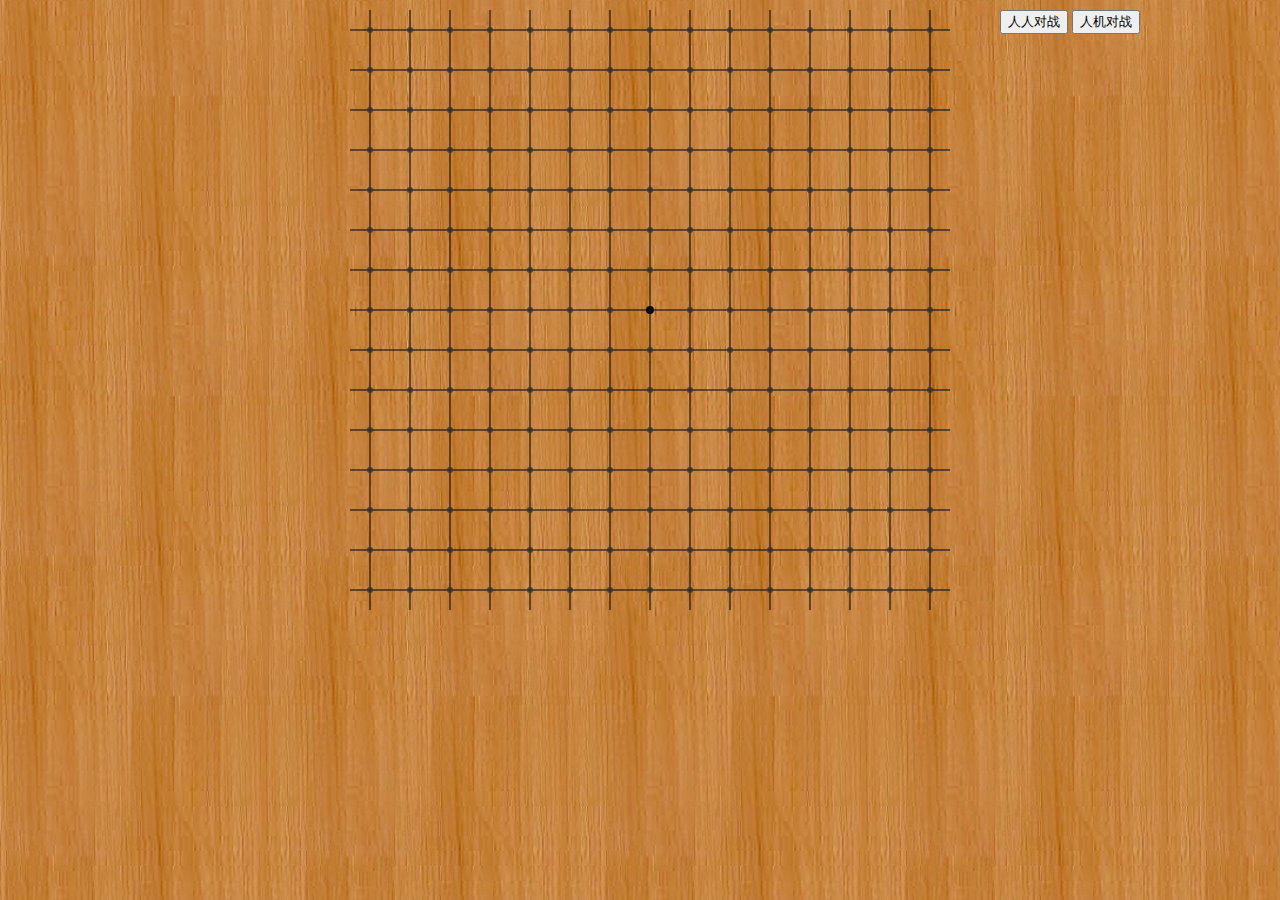
<file: Gomoku/index.html>
<!DOCTYPE html>
<!--
To change this license header, choose License Headers in Project Properties.
To change this template file, choose Tools | Templates
and open the template in the editor.
-->
<html>
    <head>
        <title>Gomoku</title>
        <meta charset="UTF-8">
        <meta name="viewport" content="width=device-width">
        <script type="text/javascript" src="jQuery/jquery-1.4.4.min.js"></script>
        <script type="text/javascript" src="GameMain.js"></script>
        <script type="text/javascript" src="AISimple.js"></script>
        <style type="text/css">
            body
            {
                margin: 10px;
                background: url(image/wood.jpg);
            }
        </style>
    </head>
    <body>
        <div style="left:1000px;position: absolute;">
            <button id="humanTohuman">人人对战</button>
            <button id="hunmanToComputer">人机对战</button>
        </div>
        <div>
            <canvas width="600" height="600" id="canvasID" style="left:350px;position: absolute;" >
            </canvas>
        </div>
      
        
        
        
    </body>
</html>
</file>
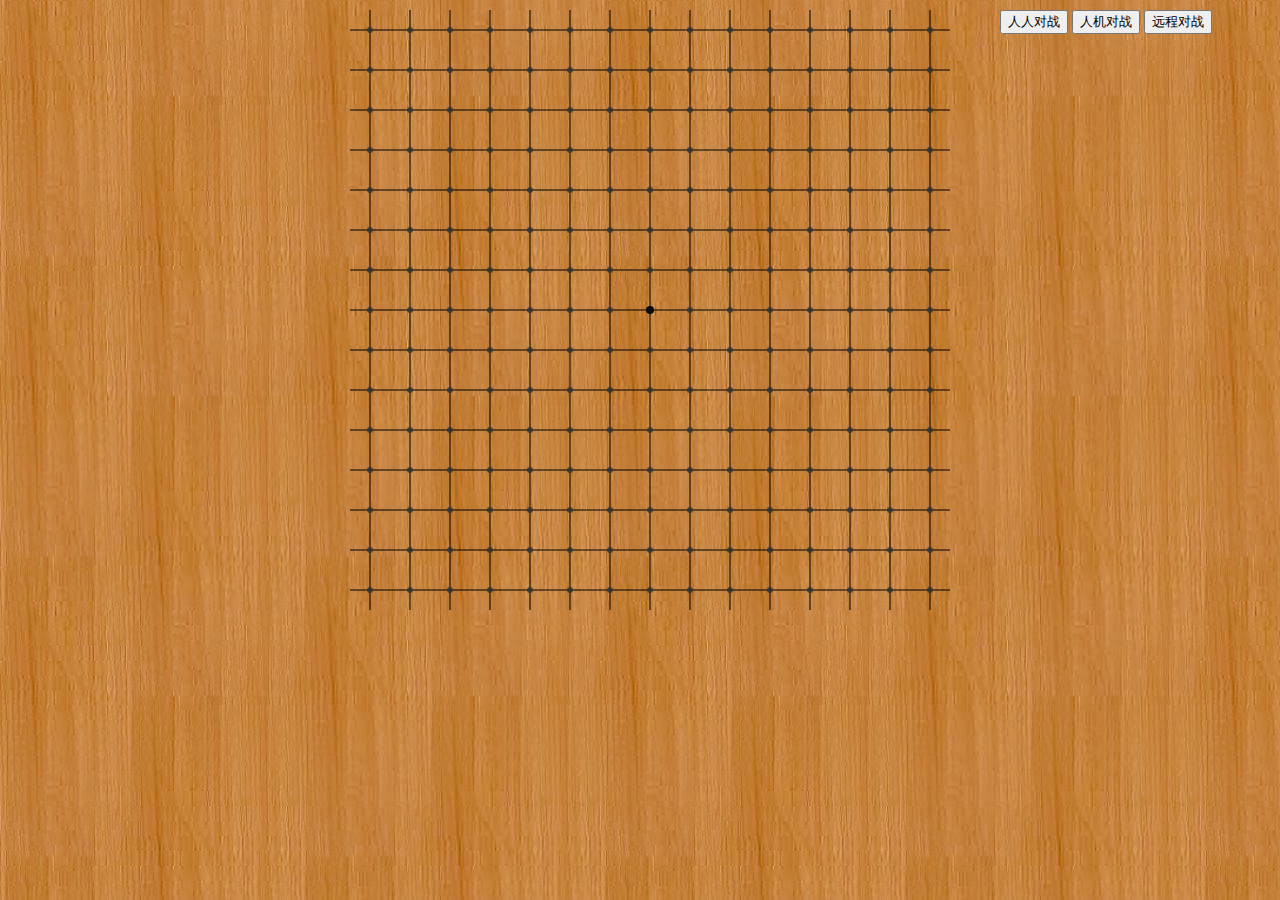
<file: Gomoku_1/index.html>
<!DOCTYPE html>
<!--
To change this license header, choose License Headers in Project Properties.
To change this template file, choose Tools | Templates
and open the template in the editor.
-->
<html>
    <head>
        <title>Gomoku</title>
        <meta charset="UTF-8">
        <meta name="viewport" content="width=device-width">
        
        <link rel="stylesheet" href="../support/jquery-ui-1.10.4.custom/css/ui-lightness/jquery-ui-1.10.4.custom.min.css">
        <script type="text/javascript" src="../support/jquery-ui-1.10.4.custom/js/jquery-1.10.2.js"></script>
        <script type="text/javascript" src="../support/jquery-ui-1.10.4.custom/js/jquery-ui-1.10.4.custom.js"></script>
        <script type="text/javascript" src="GameMain.js"></script>
        <script type="text/javascript" src="AISimple.js"></script>
        <script type="text/javascript" src="remote.js"></script>
        <script type="text/javascript" src="../MyJS/ServerURL.js"></script>
        <script type="text/javascript" src="../MyJS/FriendDialog.js"></script>
        <link rel="stylesheet" href="../support/jquery-ui-1.10.4.custom/css/ui-lightness/jquery-ui-1.10.4.custom.min.css">
        
        <style type="text/css">
            body
            {
                margin: 10px;
                background: url(image/wood.jpg);
            }
        </style>
    </head>
    <body>
        <div style="left:1000px;position: absolute;">
            <button id="humanTohuman">人人对战</button>
            <button id="hunmanToComputer">人机对战</button>
            <button id="remote">远程对战</button>
        </div>
        <div>
            <canvas width="600" height="600" id="canvasID" style="left:350px;position: absolute;" >
            </canvas>
        </div>
      
        
        
        
    </body>
</html>
</file>
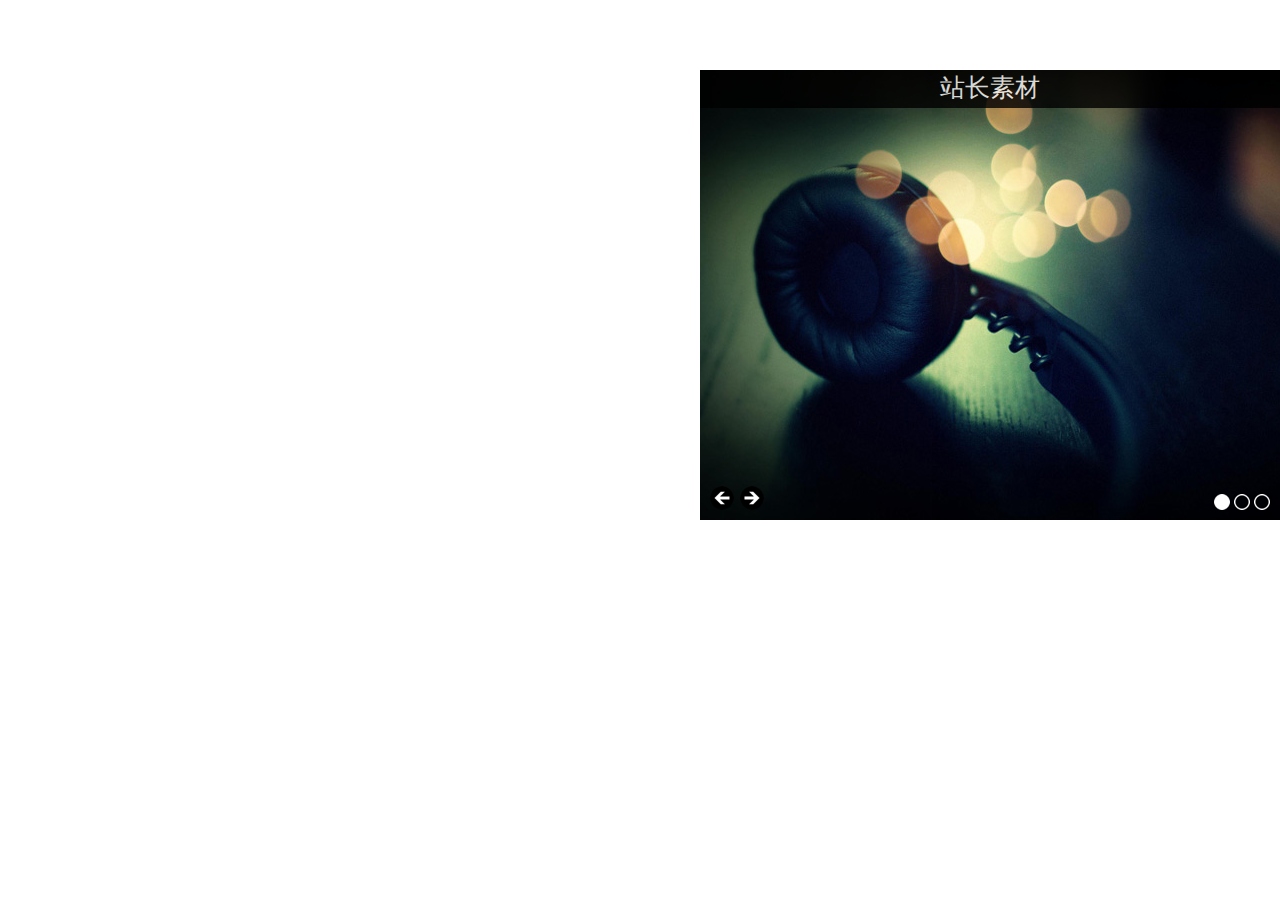
<file: jiaoben1224/index.html>
<!DOCTYPE html>
<html xmlns="http://www.w3.org/1999/xhtml" xml:lang="en" lang="en">
<head>
<meta http-equiv="Content-Type" content="text/html; charset=utf-8">
<title>jQuery多风格百叶窗幻灯片 - 站长素材</title>
<link rel="stylesheet" href="css/reset.css" type="text/css" media="screen" />
<link rel="stylesheet" href="css/slider.css" type="text/css" media="screen" />
</head>
<body>
<div id="slider">
<img src="images/1.jpg" alt="站长素材1" title="站长素材" />
<img src="images/2.jpg" alt="站长素材2" title="站长素材" />
<img src="images/3.jpg" alt="站长素材3" title="站长素材" />
</div>
<script src="js/jquery.min.js"></script>
<script src="js/slider.jquery.js"></script>
<script>
$( '#slider' ).lateralSlider( {
captionPadding: '0',
captionHeight: 0
} );
</script>

</body>
</html>
</file>
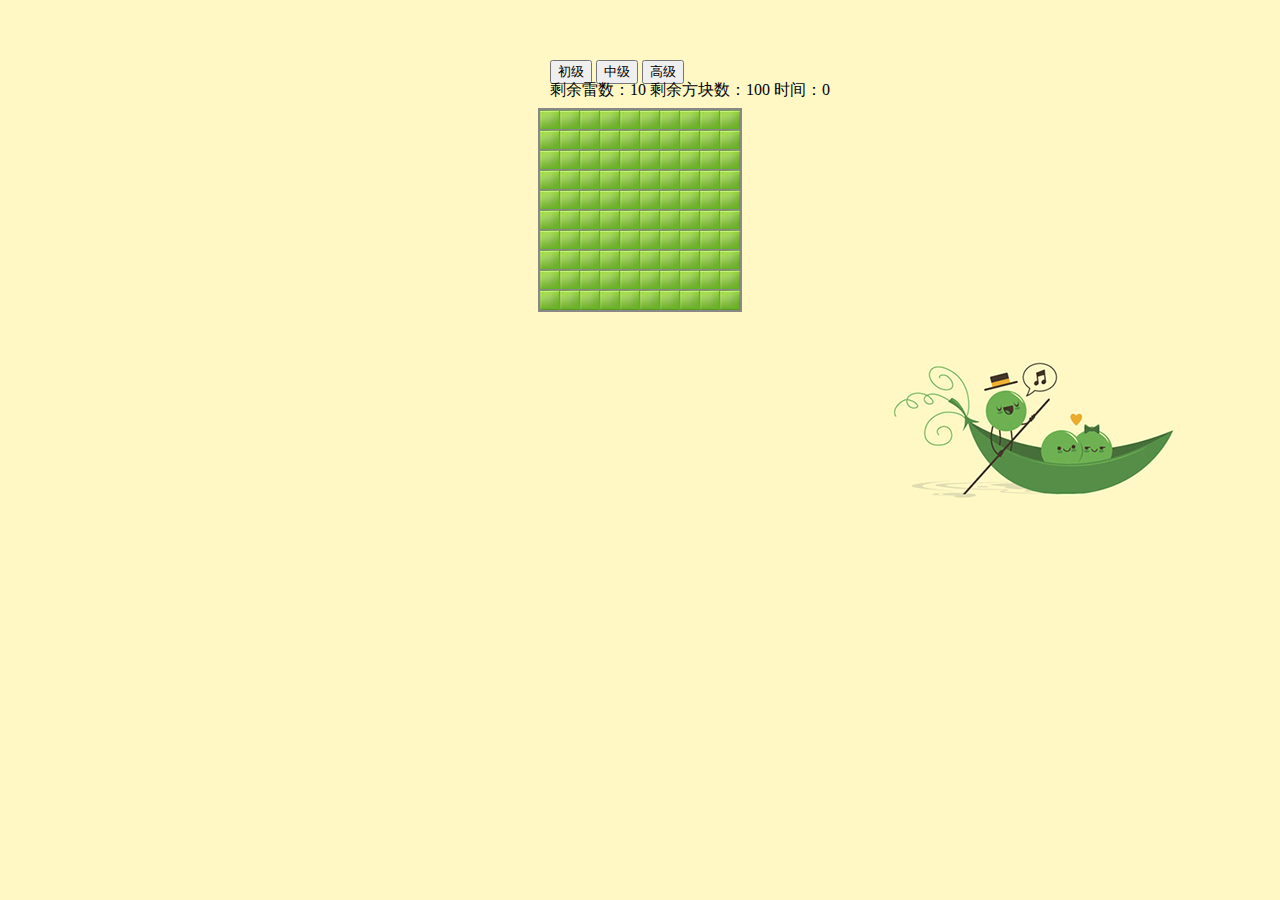
<file: MineSweeper/index.html>
<!DOCTYPE html>
<!--
To change this license header, choose License Headers in Project Properties.
To change this template file, choose Tools | Templates
and open the template in the editor.
-->
<html>
    <head>
        <title>Mine Sweeper</title>
        <meta charset="UTF-8">
        <meta name="viewport" content="width=device-width">
        <link rel="stylesheet" type="text/css" media="screen" href="MyCss.css">
        <script type="text/javascript" src="jQuery/jquery-1.4.4.min.js"></script>
        <script type="text/javascript" src="GameMain.js"></script>
        
    </head>
    <body style="background: url(5.png)">
        <div id="menu">
            <button id="simple">初级</button>
            <button id="middle">中级</button>
            <button id="hard">高级</button>
            
        </div>
        <div id="subMenu">
            剩余雷数：<span id="lastMines"></span>
            剩余方块数：<span id="lastBlocks"></span>
            时间：<span id="time"></span>
        </div>
        <div id="mapDivID">
            
        </div>
    </body>
</html>
</file>
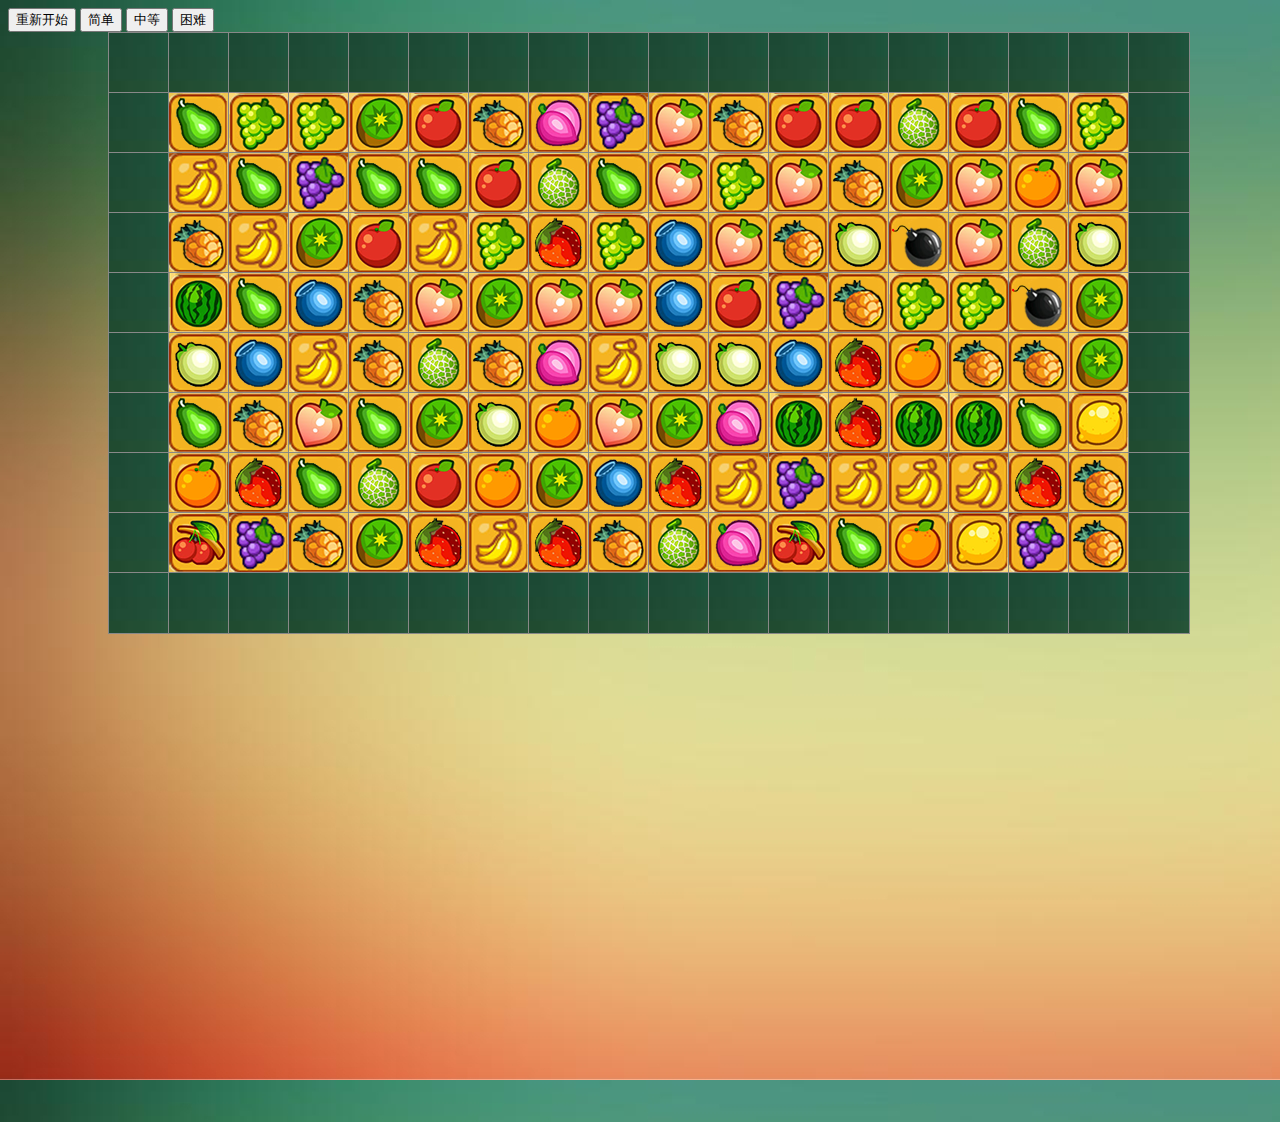
<file: PictureMatching/index.html>
<!DOCTYPE html>
<!--
To change this license header, choose License Headers in Project Properties.
To change this template file, choose Tools | Templates
and open the template in the editor.
-->
<html>
    <head>
        <title>水果连连看</title>
        <meta charset="UTF-8">
        <meta name="viewport" content="width=device-width">
        <script type="text/javascript" src="jQuery/jquery-1.4.4.min.js"></script>
        <script type="text/javascript" src="main.js"></script>
        <link rel="stylesheet" type="text/css" media="screen" href="MyCSS.css">
    </head>
    <body background="image/005.jpg">
        <div>
            <div id="menuDivID">
                <button id="start">重新开始</button>
                <button onclick="level(0);">简单</button>
                <button onclick="level(1);">中等</button>
                <button onclick="level(2);">困难</button>
            </div>
            <div id="boardDivID">
                
            </div>
        </div>
    </body>
</html>
</file>
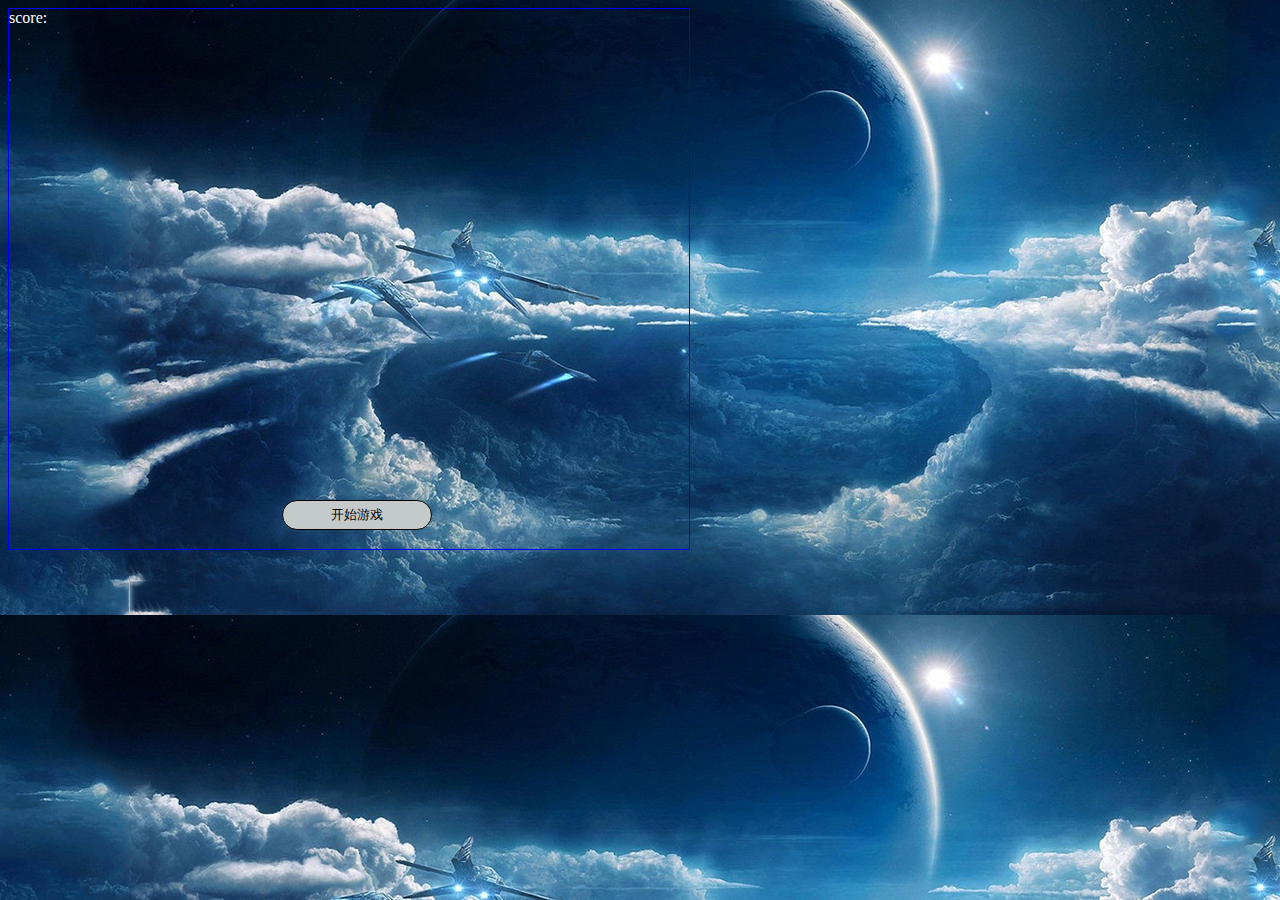
<file: Plane/index.html>
<!DOCTYPE html>
<!--
To change this license header, choose License Headers in Project Properties.
To change this template file, choose Tools | Templates
and open the template in the editor.
-->
<html>
    <head>
        <title>Plane</title>
        <meta charset="UTF-8">
        <meta name="viewport" content="width=device-width">
        <script type="text/javascript" src="jQuery/jquery-1.4.4.min.js"></script>
        <script type="text/javascript" src="MyJS/Assist.js"></script>
        <script type="text/javascript" src="MyJS/main.js"></script>
        <script type="text/javascript" src="MyJS/Plane.js"></script>
        <script type="text/javascript" src="MyJS/Bullet.js"></script>
        <link rel="stylesheet" type="text/css" media="screen" href="MyCSS/main.css">
    </head>
    <body background="Image/ss.png">

            
        
        <div id="mainSceneDivID" >
            <span style="color: white">score:</span><span id="scoreSpanID" style="color: white"></span>
            <div id="beginSceneDivID">
                <button id="beginGameButtonID">开始游戏</button>
            </div>
            <div id="endSceneDivID">
                <span id="scores" class="textStyle">得分：0</span><br/>
                <button id="beginAgain">重新开始</button>
            </div>
        </div>
    </body>
</html>
</file>
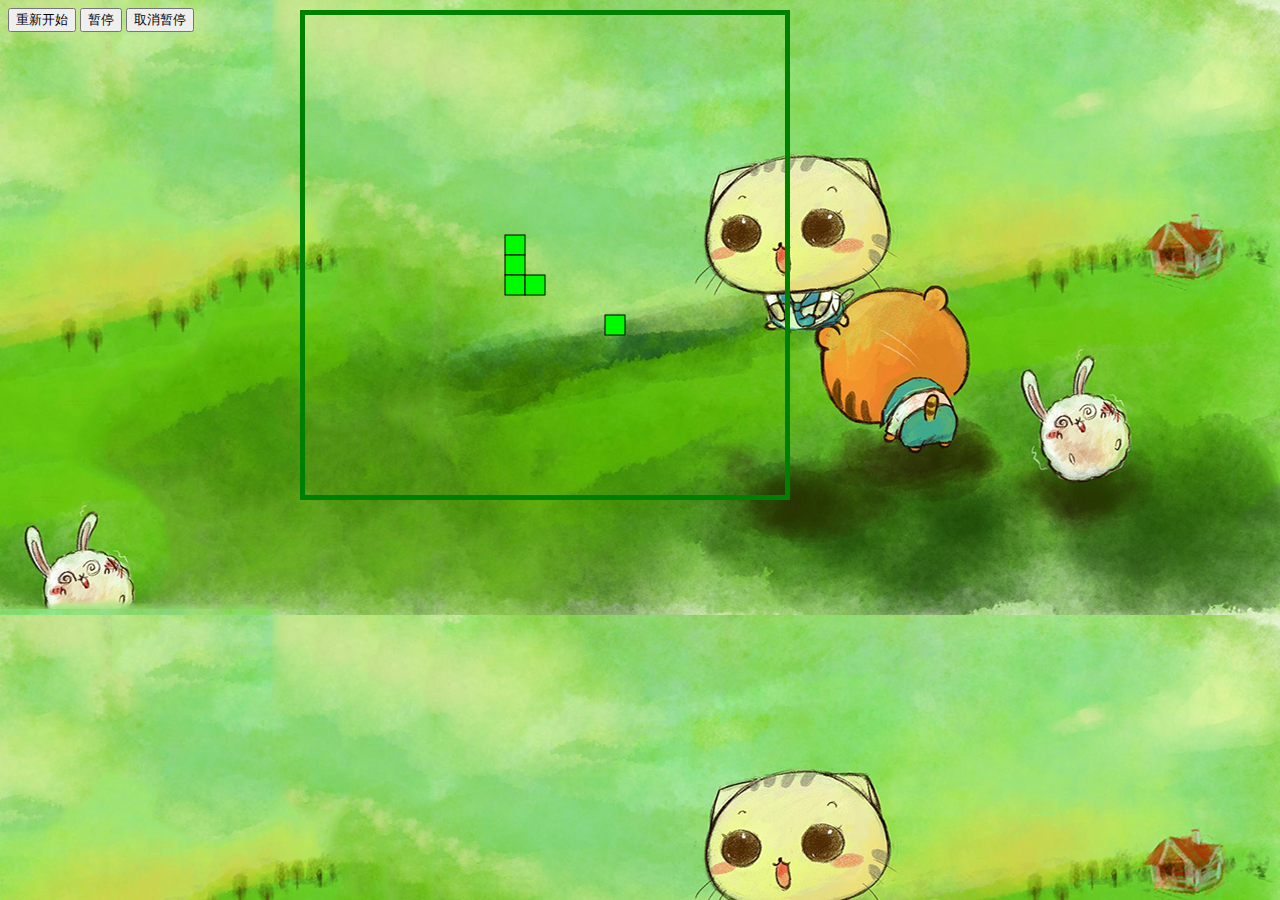
<file: Snake/index.html>
<!DOCTYPE html>
<!--
To change this license header, choose License Headers in Project Properties.
To change this template file, choose Tools | Templates
and open the template in the editor.
-->
<html>
    <head>
        <title>Snake</title>
        <meta charset="UTF-8">
        <meta name="viewport" content="width=device-width">
        <link rel="stylesheet" type="text/css" media="screen" href="myCss.css">
        <script type="text/javascript" src="jQuery/jquery-1.4.4.min.js"></script>
        <script type="text/javascript" src="js/SnakeNode.js"></script>
        <script type="text/javascript" src="js/Assist.js"></script>
        <script type="text/javascript" src="main.js"></script>
    </head>
    <body background="9.png">
        <div style="left:300px; position: absolute; top: 10px; ">
            <canvas id="mainPanel" width="480" height="480" style="border: 5px solid green;">
                <!--不可以用CSS控制 canvas-->
            </canvas>
        </div>
        <div>
            <button id="restart">重新开始</button>
            <button id="pause">暂停</button>
            <button id="cancel">取消暂停</button>
        </div>
    </body>
</html>
</file>
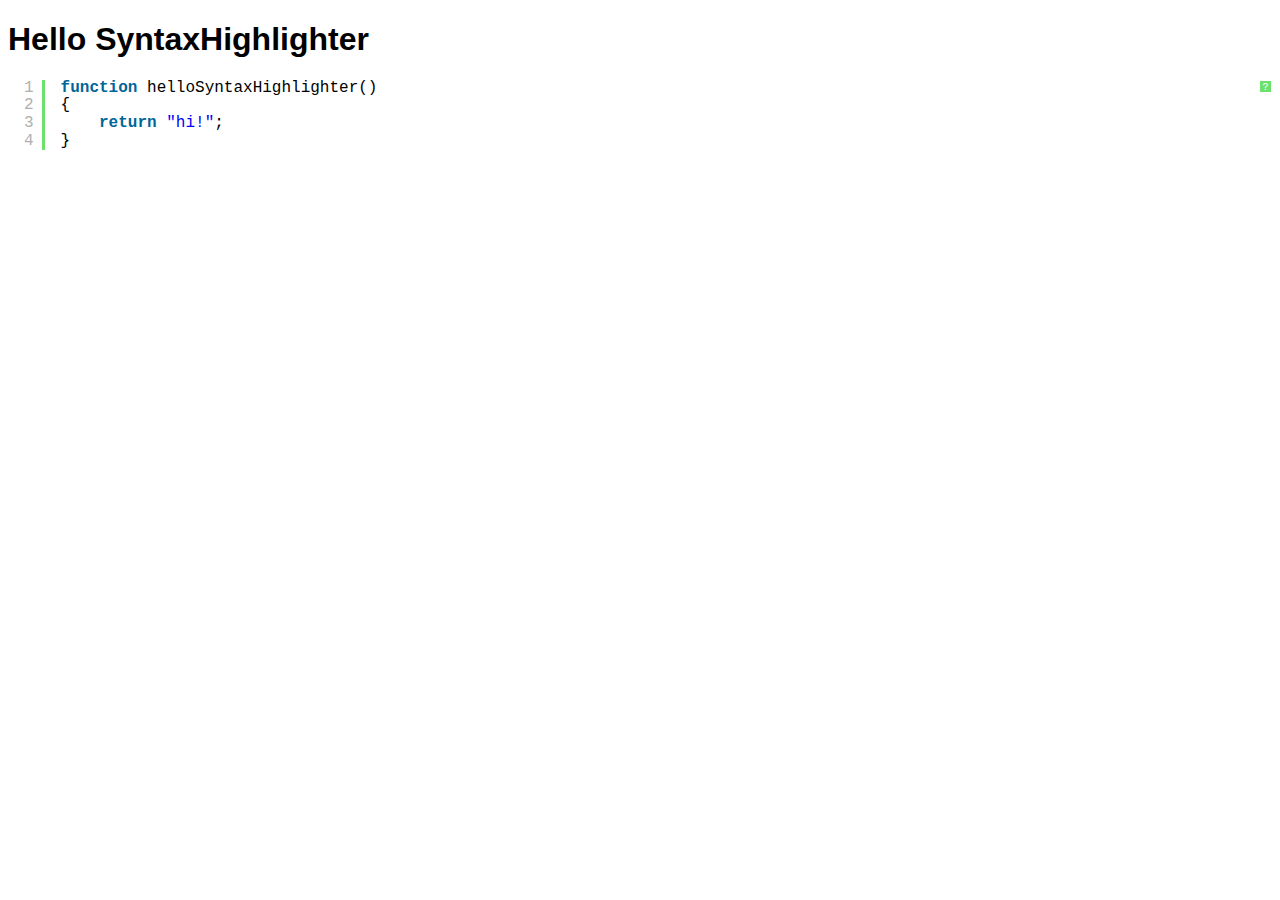
<file: syntaxhighlighter_3.0.83/index.html>
<!DOCTYPE html PUBLIC "-//W3C//DTD XHTML 1.0 Strict//EN" "http://www.w3.org/TR/xhtml1/DTD/xhtml1-strict.dtd">
<html xmlns="http://www.w3.org/1999/xhtml" xml:lang="en" lang="en">
<head>
	<meta http-equiv="Content-Type" content="text/html; charset=UTF-8" />
	<title>Hello SyntaxHighlighter</title>
	<script type="text/javascript" src="scripts/shCore.js"></script>
	<script type="text/javascript" src="scripts/shBrushJScript.js"></script>
	<link type="text/css" rel="stylesheet" href="styles/shCoreDefault.css"/>
	<script type="text/javascript">SyntaxHighlighter.all();</script>
</head>

<body style="background: white; font-family: Helvetica">

<h1>Hello SyntaxHighlighter</h1>
<pre class="brush: js;">
function helloSyntaxHighlighter()
{
	return "hi!";
}
</pre>

</html>
</file>
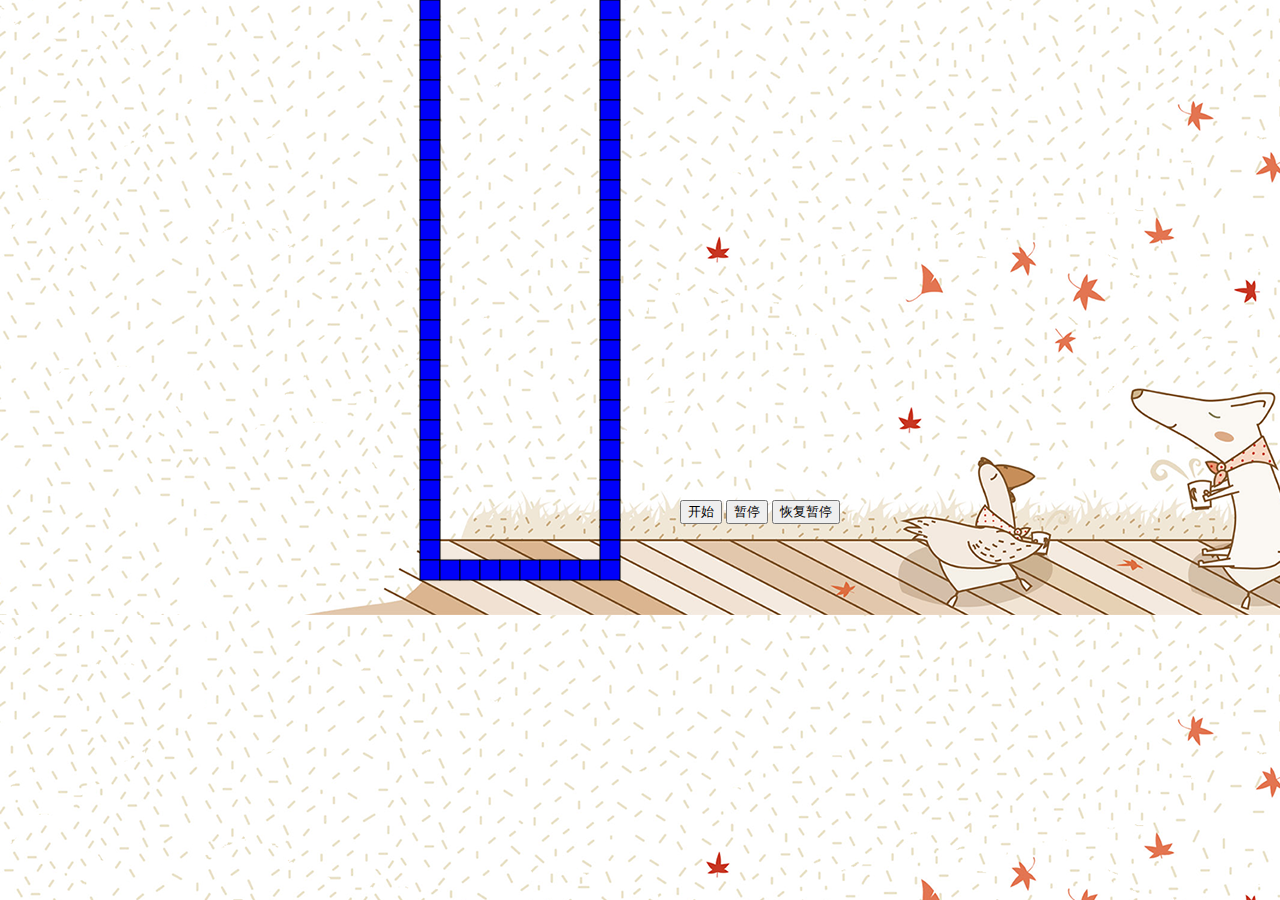
<file: Tetris/index.html>
<!DOCTYPE html>
<!--
To change this license header, choose License Headers in Project Properties.
To change this template file, choose Tools | Templates
and open the template in the editor.
-->
<html>
    <head>
        <title>Tetris</title>
        <meta charset="UTF-8">
        <meta name="viewport" content="width=device-width">
        <script type="text/javascript" src="jQuery/jquery-1.4.4.min.js"></script>
        <script type="text/javascript" src="js/Map.js"></script>
        <script type="text/javascript" src="js/Box.js"></script>
        
        <script type="text/javascript" src="js/main.js"></script>
    </head>
    <body background="1.png" style="overflow-y:hidden;" >
        <div style="top:0px;left:400px; position: absolute;">
            <canvas id="canvasID" width="240" height="600"  ></canvas>
        </div>
        <div style="top:500px;left:680px; position: absolute;">
            <button id="start">开始</button>
            <button id="pause">暂停</button>
            <button id="cancelPause">恢复暂停</button>
        </div>
    </body>
</html>
</file>
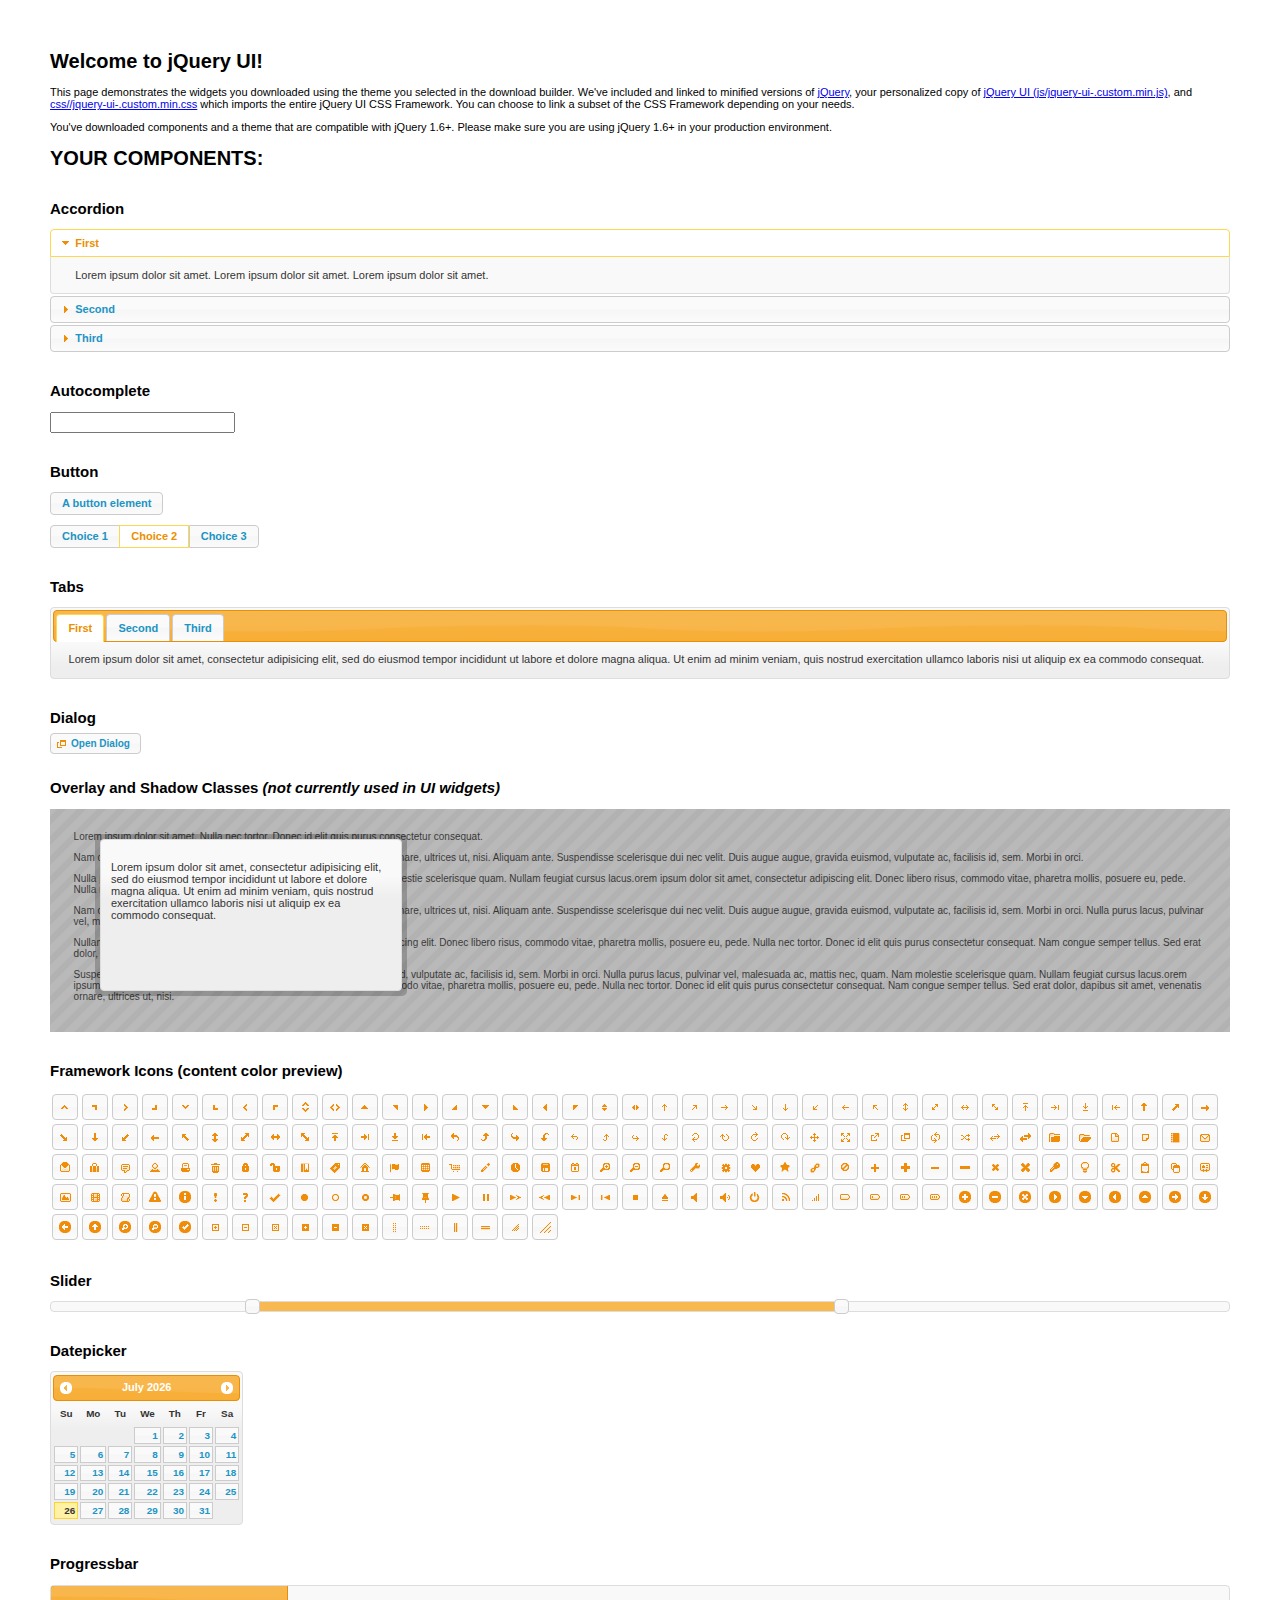
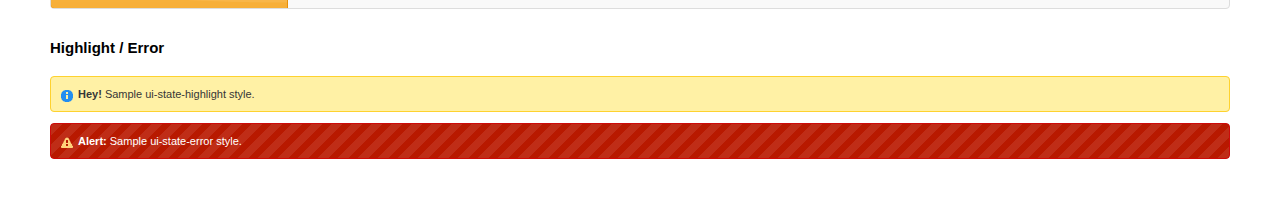
<file: support/jquery-ui-1.10.4.custom/index.html>
<!doctype html>
<html lang="us">
<head>
	<meta charset="utf-8">
	<title>jQuery UI Example Page</title>
	<link href="css/ui-lightness/jquery-ui-1.10.4.custom.css" rel="stylesheet">
	<script src="js/jquery-1.10.2.js"></script>
	<script src="js/jquery-ui-1.10.4.custom.js"></script>
	<script>
	$(function() {
		
		$( "#accordion" ).accordion();
		

		
		var availableTags = [
			"ActionScript",
			"AppleScript",
			"Asp",
			"BASIC",
			"C",
			"C++",
			"Clojure",
			"COBOL",
			"ColdFusion",
			"Erlang",
			"Fortran",
			"Groovy",
			"Haskell",
			"Java",
			"JavaScript",
			"Lisp",
			"Perl",
			"PHP",
			"Python",
			"Ruby",
			"Scala",
			"Scheme"
		];
		$( "#autocomplete" ).autocomplete({
			source: availableTags
		});
		

		
		$( "#button" ).button();
		$( "#radioset" ).buttonset();
		

		
		$( "#tabs" ).tabs();
		

		
		$( "#dialog" ).dialog({
			autoOpen: false,
			width: 400,
			buttons: [
				{
					text: "Ok",
					click: function() {
						$( this ).dialog( "close" );
					}
				},
				{
					text: "Cancel",
					click: function() {
						$( this ).dialog( "close" );
					}
				}
			]
		});

		// Link to open the dialog
		$( "#dialog-link" ).click(function( event ) {
			$( "#dialog" ).dialog( "open" );
			event.preventDefault();
		});
		

		
		$( "#datepicker" ).datepicker({
			inline: true
		});
		

		
		$( "#slider" ).slider({
			range: true,
			values: [ 17, 67 ]
		});
		

		
		$( "#progressbar" ).progressbar({
			value: 20
		});
		

		// Hover states on the static widgets
		$( "#dialog-link, #icons li" ).hover(
			function() {
				$( this ).addClass( "ui-state-hover" );
			},
			function() {
				$( this ).removeClass( "ui-state-hover" );
			}
		);
	});
	</script>
	<style>
	body{
		font: 62.5% "Trebuchet MS", sans-serif;
		margin: 50px;
	}
	.demoHeaders {
		margin-top: 2em;
	}
	#dialog-link {
		padding: .4em 1em .4em 20px;
		text-decoration: none;
		position: relative;
	}
	#dialog-link span.ui-icon {
		margin: 0 5px 0 0;
		position: absolute;
		left: .2em;
		top: 50%;
		margin-top: -8px;
	}
	#icons {
		margin: 0;
		padding: 0;
	}
	#icons li {
		margin: 2px;
		position: relative;
		padding: 4px 0;
		cursor: pointer;
		float: left;
		list-style: none;
	}
	#icons span.ui-icon {
		float: left;
		margin: 0 4px;
	}
	.fakewindowcontain .ui-widget-overlay {
		position: absolute;
	}
	</style>
</head>
<body>

<h1>Welcome to jQuery UI!</h1>

<div class="ui-widget">
	<p>This page demonstrates the widgets you downloaded using the theme you selected in the download builder. We've included and linked to minified versions of <a href="js/jquery-1.10.2.js">jQuery</a>, your personalized copy of <a href="js/jquery-ui-.custom.min.js">jQuery UI (js/jquery-ui-.custom.min.js)</a>, and <a href="css//jquery-ui-.custom.min.css">css//jquery-ui-.custom.min.css</a> which imports the entire jQuery UI CSS Framework. You can choose to link a subset of the CSS Framework depending on your needs. </p>
	<p>You've downloaded components and a theme that are compatible with jQuery 1.6+. Please make sure you are using jQuery 1.6+ in your production environment.</p>
</div>

<h1>YOUR COMPONENTS:</h1>


<!-- Accordion -->
<h2 class="demoHeaders">Accordion</h2>
<div id="accordion">
	<h3>First</h3>
	<div>Lorem ipsum dolor sit amet. Lorem ipsum dolor sit amet. Lorem ipsum dolor sit amet.</div>
	<h3>Second</h3>
	<div>Phasellus mattis tincidunt nibh.</div>
	<h3>Third</h3>
	<div>Nam dui erat, auctor a, dignissim quis.</div>
</div>



<!-- Autocomplete -->
<h2 class="demoHeaders">Autocomplete</h2>
<div>
	<input id="autocomplete" title="type &quot;a&quot;">
</div>



<!-- Button -->
<h2 class="demoHeaders">Button</h2>
<button id="button">A button element</button>
<form style="margin-top: 1em;">
	<div id="radioset">
		<input type="radio" id="radio1" name="radio"><label for="radio1">Choice 1</label>
		<input type="radio" id="radio2" name="radio" checked="checked"><label for="radio2">Choice 2</label>
		<input type="radio" id="radio3" name="radio"><label for="radio3">Choice 3</label>
	</div>
</form>



<!-- Tabs -->
<h2 class="demoHeaders">Tabs</h2>
<div id="tabs">
	<ul>
		<li><a href="#tabs-1">First</a></li>
		<li><a href="#tabs-2">Second</a></li>
		<li><a href="#tabs-3">Third</a></li>
	</ul>
	<div id="tabs-1">Lorem ipsum dolor sit amet, consectetur adipisicing elit, sed do eiusmod tempor incididunt ut labore et dolore magna aliqua. Ut enim ad minim veniam, quis nostrud exercitation ullamco laboris nisi ut aliquip ex ea commodo consequat.</div>
	<div id="tabs-2">Phasellus mattis tincidunt nibh. Cras orci urna, blandit id, pretium vel, aliquet ornare, felis. Maecenas scelerisque sem non nisl. Fusce sed lorem in enim dictum bibendum.</div>
	<div id="tabs-3">Nam dui erat, auctor a, dignissim quis, sollicitudin eu, felis. Pellentesque nisi urna, interdum eget, sagittis et, consequat vestibulum, lacus. Mauris porttitor ullamcorper augue.</div>
</div>



<!-- Dialog NOTE: Dialog is not generated by UI in this demo so it can be visually styled in themeroller-->
<h2 class="demoHeaders">Dialog</h2>
<p><a href="#" id="dialog-link" class="ui-state-default ui-corner-all"><span class="ui-icon ui-icon-newwin"></span>Open Dialog</a></p>

<h2 class="demoHeaders">Overlay and Shadow Classes <em>(not currently used in UI widgets)</em></h2>
<div style="position: relative; width: 96%; height: 200px; padding:1% 2%; overflow:hidden;" class="fakewindowcontain">
	<p>Lorem ipsum dolor sit amet,  Nulla nec tortor. Donec id elit quis purus consectetur consequat. </p><p>Nam congue semper tellus. Sed erat dolor, dapibus sit amet, venenatis ornare, ultrices ut, nisi. Aliquam ante. Suspendisse scelerisque dui nec velit. Duis augue augue, gravida euismod, vulputate ac, facilisis id, sem. Morbi in orci. </p><p>Nulla purus lacus, pulvinar vel, malesuada ac, mattis nec, quam. Nam molestie scelerisque quam. Nullam feugiat cursus lacus.orem ipsum dolor sit amet, consectetur adipiscing elit. Donec libero risus, commodo vitae, pharetra mollis, posuere eu, pede. Nulla nec tortor. Donec id elit quis purus consectetur consequat. </p><p>Nam congue semper tellus. Sed erat dolor, dapibus sit amet, venenatis ornare, ultrices ut, nisi. Aliquam ante. Suspendisse scelerisque dui nec velit. Duis augue augue, gravida euismod, vulputate ac, facilisis id, sem. Morbi in orci. Nulla purus lacus, pulvinar vel, malesuada ac, mattis nec, quam. Nam molestie scelerisque quam. </p><p>Nullam feugiat cursus lacus.orem ipsum dolor sit amet, consectetur adipiscing elit. Donec libero risus, commodo vitae, pharetra mollis, posuere eu, pede. Nulla nec tortor. Donec id elit quis purus consectetur consequat. Nam congue semper tellus. Sed erat dolor, dapibus sit amet, venenatis ornare, ultrices ut, nisi. Aliquam ante. </p><p>Suspendisse scelerisque dui nec velit. Duis augue augue, gravida euismod, vulputate ac, facilisis id, sem. Morbi in orci. Nulla purus lacus, pulvinar vel, malesuada ac, mattis nec, quam. Nam molestie scelerisque quam. Nullam feugiat cursus lacus.orem ipsum dolor sit amet, consectetur adipiscing elit. Donec libero risus, commodo vitae, pharetra mollis, posuere eu, pede. Nulla nec tortor. Donec id elit quis purus consectetur consequat. Nam congue semper tellus. Sed erat dolor, dapibus sit amet, venenatis ornare, ultrices ut, nisi. </p>

	<!-- ui-dialog -->
	<div class="ui-overlay"><div class="ui-widget-overlay"></div><div class="ui-widget-shadow ui-corner-all" style="width: 302px; height: 152px; position: absolute; left: 50px; top: 30px;"></div></div>
	<div style="position: absolute; width: 280px; height: 130px;left: 50px; top: 30px; padding: 10px;" class="ui-widget ui-widget-content ui-corner-all">
		<div class="ui-dialog-content ui-widget-content" style="background: none; border: 0;">
			<p>Lorem ipsum dolor sit amet, consectetur adipisicing elit, sed do eiusmod tempor incididunt ut labore et dolore magna aliqua. Ut enim ad minim veniam, quis nostrud exercitation ullamco laboris nisi ut aliquip ex ea commodo consequat.</p>
		</div>
	</div>

</div>

<!-- ui-dialog -->
<div id="dialog" title="Dialog Title">
	<p>Lorem ipsum dolor sit amet, consectetur adipisicing elit, sed do eiusmod tempor incididunt ut labore et dolore magna aliqua. Ut enim ad minim veniam, quis nostrud exercitation ullamco laboris nisi ut aliquip ex ea commodo consequat.</p>
</div>



<h2 class="demoHeaders">Framework Icons (content color preview)</h2>
<ul id="icons" class="ui-widget ui-helper-clearfix">
	<li class="ui-state-default ui-corner-all" title=".ui-icon-carat-1-n"><span class="ui-icon ui-icon-carat-1-n"></span></li>
	<li class="ui-state-default ui-corner-all" title=".ui-icon-carat-1-ne"><span class="ui-icon ui-icon-carat-1-ne"></span></li>
	<li class="ui-state-default ui-corner-all" title=".ui-icon-carat-1-e"><span class="ui-icon ui-icon-carat-1-e"></span></li>
	<li class="ui-state-default ui-corner-all" title=".ui-icon-carat-1-se"><span class="ui-icon ui-icon-carat-1-se"></span></li>
	<li class="ui-state-default ui-corner-all" title=".ui-icon-carat-1-s"><span class="ui-icon ui-icon-carat-1-s"></span></li>
	<li class="ui-state-default ui-corner-all" title=".ui-icon-carat-1-sw"><span class="ui-icon ui-icon-carat-1-sw"></span></li>
	<li class="ui-state-default ui-corner-all" title=".ui-icon-carat-1-w"><span class="ui-icon ui-icon-carat-1-w"></span></li>
	<li class="ui-state-default ui-corner-all" title=".ui-icon-carat-1-nw"><span class="ui-icon ui-icon-carat-1-nw"></span></li>
	<li class="ui-state-default ui-corner-all" title=".ui-icon-carat-2-n-s"><span class="ui-icon ui-icon-carat-2-n-s"></span></li>
	<li class="ui-state-default ui-corner-all" title=".ui-icon-carat-2-e-w"><span class="ui-icon ui-icon-carat-2-e-w"></span></li>
	<li class="ui-state-default ui-corner-all" title=".ui-icon-triangle-1-n"><span class="ui-icon ui-icon-triangle-1-n"></span></li>
	<li class="ui-state-default ui-corner-all" title=".ui-icon-triangle-1-ne"><span class="ui-icon ui-icon-triangle-1-ne"></span></li>
	<li class="ui-state-default ui-corner-all" title=".ui-icon-triangle-1-e"><span class="ui-icon ui-icon-triangle-1-e"></span></li>
	<li class="ui-state-default ui-corner-all" title=".ui-icon-triangle-1-se"><span class="ui-icon ui-icon-triangle-1-se"></span></li>
	<li class="ui-state-default ui-corner-all" title=".ui-icon-triangle-1-s"><span class="ui-icon ui-icon-triangle-1-s"></span></li>
	<li class="ui-state-default ui-corner-all" title=".ui-icon-triangle-1-sw"><span class="ui-icon ui-icon-triangle-1-sw"></span></li>
	<li class="ui-state-default ui-corner-all" title=".ui-icon-triangle-1-w"><span class="ui-icon ui-icon-triangle-1-w"></span></li>
	<li class="ui-state-default ui-corner-all" title=".ui-icon-triangle-1-nw"><span class="ui-icon ui-icon-triangle-1-nw"></span></li>
	<li class="ui-state-default ui-corner-all" title=".ui-icon-triangle-2-n-s"><span class="ui-icon ui-icon-triangle-2-n-s"></span></li>
	<li class="ui-state-default ui-corner-all" title=".ui-icon-triangle-2-e-w"><span class="ui-icon ui-icon-triangle-2-e-w"></span></li>
	<li class="ui-state-default ui-corner-all" title=".ui-icon-arrow-1-n"><span class="ui-icon ui-icon-arrow-1-n"></span></li>
	<li class="ui-state-default ui-corner-all" title=".ui-icon-arrow-1-ne"><span class="ui-icon ui-icon-arrow-1-ne"></span></li>
	<li class="ui-state-default ui-corner-all" title=".ui-icon-arrow-1-e"><span class="ui-icon ui-icon-arrow-1-e"></span></li>
	<li class="ui-state-default ui-corner-all" title=".ui-icon-arrow-1-se"><span class="ui-icon ui-icon-arrow-1-se"></span></li>
	<li class="ui-state-default ui-corner-all" title=".ui-icon-arrow-1-s"><span class="ui-icon ui-icon-arrow-1-s"></span></li>
	<li class="ui-state-default ui-corner-all" title=".ui-icon-arrow-1-sw"><span class="ui-icon ui-icon-arrow-1-sw"></span></li>
	<li class="ui-state-default ui-corner-all" title=".ui-icon-arrow-1-w"><span class="ui-icon ui-icon-arrow-1-w"></span></li>
	<li class="ui-state-default ui-corner-all" title=".ui-icon-arrow-1-nw"><span class="ui-icon ui-icon-arrow-1-nw"></span></li>
	<li class="ui-state-default ui-corner-all" title=".ui-icon-arrow-2-n-s"><span class="ui-icon ui-icon-arrow-2-n-s"></span></li>
	<li class="ui-state-default ui-corner-all" title=".ui-icon-arrow-2-ne-sw"><span class="ui-icon ui-icon-arrow-2-ne-sw"></span></li>
	<li class="ui-state-default ui-corner-all" title=".ui-icon-arrow-2-e-w"><span class="ui-icon ui-icon-arrow-2-e-w"></span></li>
	<li class="ui-state-default ui-corner-all" title=".ui-icon-arrow-2-se-nw"><span class="ui-icon ui-icon-arrow-2-se-nw"></span></li>
	<li class="ui-state-default ui-corner-all" title=".ui-icon-arrowstop-1-n"><span class="ui-icon ui-icon-arrowstop-1-n"></span></li>
	<li class="ui-state-default ui-corner-all" title=".ui-icon-arrowstop-1-e"><span class="ui-icon ui-icon-arrowstop-1-e"></span></li>
	<li class="ui-state-default ui-corner-all" title=".ui-icon-arrowstop-1-s"><span class="ui-icon ui-icon-arrowstop-1-s"></span></li>
	<li class="ui-state-default ui-corner-all" title=".ui-icon-arrowstop-1-w"><span class="ui-icon ui-icon-arrowstop-1-w"></span></li>
	<li class="ui-state-default ui-corner-all" title=".ui-icon-arrowthick-1-n"><span class="ui-icon ui-icon-arrowthick-1-n"></span></li>
	<li class="ui-state-default ui-corner-all" title=".ui-icon-arrowthick-1-ne"><span class="ui-icon ui-icon-arrowthick-1-ne"></span></li>
	<li class="ui-state-default ui-corner-all" title=".ui-icon-arrowthick-1-e"><span class="ui-icon ui-icon-arrowthick-1-e"></span></li>
	<li class="ui-state-default ui-corner-all" title=".ui-icon-arrowthick-1-se"><span class="ui-icon ui-icon-arrowthick-1-se"></span></li>
	<li class="ui-state-default ui-corner-all" title=".ui-icon-arrowthick-1-s"><span class="ui-icon ui-icon-arrowthick-1-s"></span></li>
	<li class="ui-state-default ui-corner-all" title=".ui-icon-arrowthick-1-sw"><span class="ui-icon ui-icon-arrowthick-1-sw"></span></li>
	<li class="ui-state-default ui-corner-all" title=".ui-icon-arrowthick-1-w"><span class="ui-icon ui-icon-arrowthick-1-w"></span></li>
	<li class="ui-state-default ui-corner-all" title=".ui-icon-arrowthick-1-nw"><span class="ui-icon ui-icon-arrowthick-1-nw"></span></li>
	<li class="ui-state-default ui-corner-all" title=".ui-icon-arrowthick-2-n-s"><span class="ui-icon ui-icon-arrowthick-2-n-s"></span></li>
	<li class="ui-state-default ui-corner-all" title=".ui-icon-arrowthick-2-ne-sw"><span class="ui-icon ui-icon-arrowthick-2-ne-sw"></span></li>
	<li class="ui-state-default ui-corner-all" title=".ui-icon-arrowthick-2-e-w"><span class="ui-icon ui-icon-arrowthick-2-e-w"></span></li>
	<li class="ui-state-default ui-corner-all" title=".ui-icon-arrowthick-2-se-nw"><span class="ui-icon ui-icon-arrowthick-2-se-nw"></span></li>
	<li class="ui-state-default ui-corner-all" title=".ui-icon-arrowthickstop-1-n"><span class="ui-icon ui-icon-arrowthickstop-1-n"></span></li>
	<li class="ui-state-default ui-corner-all" title=".ui-icon-arrowthickstop-1-e"><span class="ui-icon ui-icon-arrowthickstop-1-e"></span></li>
	<li class="ui-state-default ui-corner-all" title=".ui-icon-arrowthickstop-1-s"><span class="ui-icon ui-icon-arrowthickstop-1-s"></span></li>
	<li class="ui-state-default ui-corner-all" title=".ui-icon-arrowthickstop-1-w"><span class="ui-icon ui-icon-arrowthickstop-1-w"></span></li>
	<li class="ui-state-default ui-corner-all" title=".ui-icon-arrowreturnthick-1-w"><span class="ui-icon ui-icon-arrowreturnthick-1-w"></span></li>
	<li class="ui-state-default ui-corner-all" title=".ui-icon-arrowreturnthick-1-n"><span class="ui-icon ui-icon-arrowreturnthick-1-n"></span></li>
	<li class="ui-state-default ui-corner-all" title=".ui-icon-arrowreturnthick-1-e"><span class="ui-icon ui-icon-arrowreturnthick-1-e"></span></li>
	<li class="ui-state-default ui-corner-all" title=".ui-icon-arrowreturnthick-1-s"><span class="ui-icon ui-icon-arrowreturnthick-1-s"></span></li>
	<li class="ui-state-default ui-corner-all" title=".ui-icon-arrowreturn-1-w"><span class="ui-icon ui-icon-arrowreturn-1-w"></span></li>
	<li class="ui-state-default ui-corner-all" title=".ui-icon-arrowreturn-1-n"><span class="ui-icon ui-icon-arrowreturn-1-n"></span></li>
	<li class="ui-state-default ui-corner-all" title=".ui-icon-arrowreturn-1-e"><span class="ui-icon ui-icon-arrowreturn-1-e"></span></li>
	<li class="ui-state-default ui-corner-all" title=".ui-icon-arrowreturn-1-s"><span class="ui-icon ui-icon-arrowreturn-1-s"></span></li>
	<li class="ui-state-default ui-corner-all" title=".ui-icon-arrowrefresh-1-w"><span class="ui-icon ui-icon-arrowrefresh-1-w"></span></li>
	<li class="ui-state-default ui-corner-all" title=".ui-icon-arrowrefresh-1-n"><span class="ui-icon ui-icon-arrowrefresh-1-n"></span></li>
	<li class="ui-state-default ui-corner-all" title=".ui-icon-arrowrefresh-1-e"><span class="ui-icon ui-icon-arrowrefresh-1-e"></span></li>
	<li class="ui-state-default ui-corner-all" title=".ui-icon-arrowrefresh-1-s"><span class="ui-icon ui-icon-arrowrefresh-1-s"></span></li>
	<li class="ui-state-default ui-corner-all" title=".ui-icon-arrow-4"><span class="ui-icon ui-icon-arrow-4"></span></li>
	<li class="ui-state-default ui-corner-all" title=".ui-icon-arrow-4-diag"><span class="ui-icon ui-icon-arrow-4-diag"></span></li>
	<li class="ui-state-default ui-corner-all" title=".ui-icon-extlink"><span class="ui-icon ui-icon-extlink"></span></li>
	<li class="ui-state-default ui-corner-all" title=".ui-icon-newwin"><span class="ui-icon ui-icon-newwin"></span></li>
	<li class="ui-state-default ui-corner-all" title=".ui-icon-refresh"><span class="ui-icon ui-icon-refresh"></span></li>
	<li class="ui-state-default ui-corner-all" title=".ui-icon-shuffle"><span class="ui-icon ui-icon-shuffle"></span></li>
	<li class="ui-state-default ui-corner-all" title=".ui-icon-transfer-e-w"><span class="ui-icon ui-icon-transfer-e-w"></span></li>
	<li class="ui-state-default ui-corner-all" title=".ui-icon-transferthick-e-w"><span class="ui-icon ui-icon-transferthick-e-w"></span></li>
	<li class="ui-state-default ui-corner-all" title=".ui-icon-folder-collapsed"><span class="ui-icon ui-icon-folder-collapsed"></span></li>
	<li class="ui-state-default ui-corner-all" title=".ui-icon-folder-open"><span class="ui-icon ui-icon-folder-open"></span></li>
	<li class="ui-state-default ui-corner-all" title=".ui-icon-document"><span class="ui-icon ui-icon-document"></span></li>
	<li class="ui-state-default ui-corner-all" title=".ui-icon-document-b"><span class="ui-icon ui-icon-document-b"></span></li>
	<li class="ui-state-default ui-corner-all" title=".ui-icon-note"><span class="ui-icon ui-icon-note"></span></li>
	<li class="ui-state-default ui-corner-all" title=".ui-icon-mail-closed"><span class="ui-icon ui-icon-mail-closed"></span></li>
	<li class="ui-state-default ui-corner-all" title=".ui-icon-mail-open"><span class="ui-icon ui-icon-mail-open"></span></li>
	<li class="ui-state-default ui-corner-all" title=".ui-icon-suitcase"><span class="ui-icon ui-icon-suitcase"></span></li>
	<li class="ui-state-default ui-corner-all" title=".ui-icon-comment"><span class="ui-icon ui-icon-comment"></span></li>
	<li class="ui-state-default ui-corner-all" title=".ui-icon-person"><span class="ui-icon ui-icon-person"></span></li>
	<li class="ui-state-default ui-corner-all" title=".ui-icon-print"><span class="ui-icon ui-icon-print"></span></li>
	<li class="ui-state-default ui-corner-all" title=".ui-icon-trash"><span class="ui-icon ui-icon-trash"></span></li>
	<li class="ui-state-default ui-corner-all" title=".ui-icon-locked"><span class="ui-icon ui-icon-locked"></span></li>
	<li class="ui-state-default ui-corner-all" title=".ui-icon-unlocked"><span class="ui-icon ui-icon-unlocked"></span></li>
	<li class="ui-state-default ui-corner-all" title=".ui-icon-bookmark"><span class="ui-icon ui-icon-bookmark"></span></li>
	<li class="ui-state-default ui-corner-all" title=".ui-icon-tag"><span class="ui-icon ui-icon-tag"></span></li>
	<li class="ui-state-default ui-corner-all" title=".ui-icon-home"><span class="ui-icon ui-icon-home"></span></li>
	<li class="ui-state-default ui-corner-all" title=".ui-icon-flag"><span class="ui-icon ui-icon-flag"></span></li>
	<li class="ui-state-default ui-corner-all" title=".ui-icon-calculator"><span class="ui-icon ui-icon-calculator"></span></li>
	<li class="ui-state-default ui-corner-all" title=".ui-icon-cart"><span class="ui-icon ui-icon-cart"></span></li>
	<li class="ui-state-default ui-corner-all" title=".ui-icon-pencil"><span class="ui-icon ui-icon-pencil"></span></li>
	<li class="ui-state-default ui-corner-all" title=".ui-icon-clock"><span class="ui-icon ui-icon-clock"></span></li>
	<li class="ui-state-default ui-corner-all" title=".ui-icon-disk"><span class="ui-icon ui-icon-disk"></span></li>
	<li class="ui-state-default ui-corner-all" title=".ui-icon-calendar"><span class="ui-icon ui-icon-calendar"></span></li>
	<li class="ui-state-default ui-corner-all" title=".ui-icon-zoomin"><span class="ui-icon ui-icon-zoomin"></span></li>
	<li class="ui-state-default ui-corner-all" title=".ui-icon-zoomout"><span class="ui-icon ui-icon-zoomout"></span></li>
	<li class="ui-state-default ui-corner-all" title=".ui-icon-search"><span class="ui-icon ui-icon-search"></span></li>
	<li class="ui-state-default ui-corner-all" title=".ui-icon-wrench"><span class="ui-icon ui-icon-wrench"></span></li>
	<li class="ui-state-default ui-corner-all" title=".ui-icon-gear"><span class="ui-icon ui-icon-gear"></span></li>
	<li class="ui-state-default ui-corner-all" title=".ui-icon-heart"><span class="ui-icon ui-icon-heart"></span></li>
	<li class="ui-state-default ui-corner-all" title=".ui-icon-star"><span class="ui-icon ui-icon-star"></span></li>
	<li class="ui-state-default ui-corner-all" title=".ui-icon-link"><span class="ui-icon ui-icon-link"></span></li>
	<li class="ui-state-default ui-corner-all" title=".ui-icon-cancel"><span class="ui-icon ui-icon-cancel"></span></li>
	<li class="ui-state-default ui-corner-all" title=".ui-icon-plus"><span class="ui-icon ui-icon-plus"></span></li>
	<li class="ui-state-default ui-corner-all" title=".ui-icon-plusthick"><span class="ui-icon ui-icon-plusthick"></span></li>
	<li class="ui-state-default ui-corner-all" title=".ui-icon-minus"><span class="ui-icon ui-icon-minus"></span></li>
	<li class="ui-state-default ui-corner-all" title=".ui-icon-minusthick"><span class="ui-icon ui-icon-minusthick"></span></li>
	<li class="ui-state-default ui-corner-all" title=".ui-icon-close"><span class="ui-icon ui-icon-close"></span></li>
	<li class="ui-state-default ui-corner-all" title=".ui-icon-closethick"><span class="ui-icon ui-icon-closethick"></span></li>
	<li class="ui-state-default ui-corner-all" title=".ui-icon-key"><span class="ui-icon ui-icon-key"></span></li>
	<li class="ui-state-default ui-corner-all" title=".ui-icon-lightbulb"><span class="ui-icon ui-icon-lightbulb"></span></li>
	<li class="ui-state-default ui-corner-all" title=".ui-icon-scissors"><span class="ui-icon ui-icon-scissors"></span></li>
	<li class="ui-state-default ui-corner-all" title=".ui-icon-clipboard"><span class="ui-icon ui-icon-clipboard"></span></li>
	<li class="ui-state-default ui-corner-all" title=".ui-icon-copy"><span class="ui-icon ui-icon-copy"></span></li>
	<li class="ui-state-default ui-corner-all" title=".ui-icon-contact"><span class="ui-icon ui-icon-contact"></span></li>
	<li class="ui-state-default ui-corner-all" title=".ui-icon-image"><span class="ui-icon ui-icon-image"></span></li>
	<li class="ui-state-default ui-corner-all" title=".ui-icon-video"><span class="ui-icon ui-icon-video"></span></li>
	<li class="ui-state-default ui-corner-all" title=".ui-icon-script"><span class="ui-icon ui-icon-script"></span></li>
	<li class="ui-state-default ui-corner-all" title=".ui-icon-alert"><span class="ui-icon ui-icon-alert"></span></li>
	<li class="ui-state-default ui-corner-all" title=".ui-icon-info"><span class="ui-icon ui-icon-info"></span></li>
	<li class="ui-state-default ui-corner-all" title=".ui-icon-notice"><span class="ui-icon ui-icon-notice"></span></li>
	<li class="ui-state-default ui-corner-all" title=".ui-icon-help"><span class="ui-icon ui-icon-help"></span></li>
	<li class="ui-state-default ui-corner-all" title=".ui-icon-check"><span class="ui-icon ui-icon-check"></span></li>
	<li class="ui-state-default ui-corner-all" title=".ui-icon-bullet"><span class="ui-icon ui-icon-bullet"></span></li>
	<li class="ui-state-default ui-corner-all" title=".ui-icon-radio-off"><span class="ui-icon ui-icon-radio-off"></span></li>
	<li class="ui-state-default ui-corner-all" title=".ui-icon-radio-on"><span class="ui-icon ui-icon-radio-on"></span></li>
	<li class="ui-state-default ui-corner-all" title=".ui-icon-pin-w"><span class="ui-icon ui-icon-pin-w"></span></li>
	<li class="ui-state-default ui-corner-all" title=".ui-icon-pin-s"><span class="ui-icon ui-icon-pin-s"></span></li>
	<li class="ui-state-default ui-corner-all" title=".ui-icon-play"><span class="ui-icon ui-icon-play"></span></li>
	<li class="ui-state-default ui-corner-all" title=".ui-icon-pause"><span class="ui-icon ui-icon-pause"></span></li>
	<li class="ui-state-default ui-corner-all" title=".ui-icon-seek-next"><span class="ui-icon ui-icon-seek-next"></span></li>
	<li class="ui-state-default ui-corner-all" title=".ui-icon-seek-prev"><span class="ui-icon ui-icon-seek-prev"></span></li>
	<li class="ui-state-default ui-corner-all" title=".ui-icon-seek-end"><span class="ui-icon ui-icon-seek-end"></span></li>
	<li class="ui-state-default ui-corner-all" title=".ui-icon-seek-first"><span class="ui-icon ui-icon-seek-first"></span></li>
	<li class="ui-state-default ui-corner-all" title=".ui-icon-stop"><span class="ui-icon ui-icon-stop"></span></li>
	<li class="ui-state-default ui-corner-all" title=".ui-icon-eject"><span class="ui-icon ui-icon-eject"></span></li>
	<li class="ui-state-default ui-corner-all" title=".ui-icon-volume-off"><span class="ui-icon ui-icon-volume-off"></span></li>
	<li class="ui-state-default ui-corner-all" title=".ui-icon-volume-on"><span class="ui-icon ui-icon-volume-on"></span></li>
	<li class="ui-state-default ui-corner-all" title=".ui-icon-power"><span class="ui-icon ui-icon-power"></span></li>
	<li class="ui-state-default ui-corner-all" title=".ui-icon-signal-diag"><span class="ui-icon ui-icon-signal-diag"></span></li>
	<li class="ui-state-default ui-corner-all" title=".ui-icon-signal"><span class="ui-icon ui-icon-signal"></span></li>
	<li class="ui-state-default ui-corner-all" title=".ui-icon-battery-0"><span class="ui-icon ui-icon-battery-0"></span></li>
	<li class="ui-state-default ui-corner-all" title=".ui-icon-battery-1"><span class="ui-icon ui-icon-battery-1"></span></li>
	<li class="ui-state-default ui-corner-all" title=".ui-icon-battery-2"><span class="ui-icon ui-icon-battery-2"></span></li>
	<li class="ui-state-default ui-corner-all" title=".ui-icon-battery-3"><span class="ui-icon ui-icon-battery-3"></span></li>
	<li class="ui-state-default ui-corner-all" title=".ui-icon-circle-plus"><span class="ui-icon ui-icon-circle-plus"></span></li>
	<li class="ui-state-default ui-corner-all" title=".ui-icon-circle-minus"><span class="ui-icon ui-icon-circle-minus"></span></li>
	<li class="ui-state-default ui-corner-all" title=".ui-icon-circle-close"><span class="ui-icon ui-icon-circle-close"></span></li>
	<li class="ui-state-default ui-corner-all" title=".ui-icon-circle-triangle-e"><span class="ui-icon ui-icon-circle-triangle-e"></span></li>
	<li class="ui-state-default ui-corner-all" title=".ui-icon-circle-triangle-s"><span class="ui-icon ui-icon-circle-triangle-s"></span></li>
	<li class="ui-state-default ui-corner-all" title=".ui-icon-circle-triangle-w"><span class="ui-icon ui-icon-circle-triangle-w"></span></li>
	<li class="ui-state-default ui-corner-all" title=".ui-icon-circle-triangle-n"><span class="ui-icon ui-icon-circle-triangle-n"></span></li>
	<li class="ui-state-default ui-corner-all" title=".ui-icon-circle-arrow-e"><span class="ui-icon ui-icon-circle-arrow-e"></span></li>
	<li class="ui-state-default ui-corner-all" title=".ui-icon-circle-arrow-s"><span class="ui-icon ui-icon-circle-arrow-s"></span></li>
	<li class="ui-state-default ui-corner-all" title=".ui-icon-circle-arrow-w"><span class="ui-icon ui-icon-circle-arrow-w"></span></li>
	<li class="ui-state-default ui-corner-all" title=".ui-icon-circle-arrow-n"><span class="ui-icon ui-icon-circle-arrow-n"></span></li>
	<li class="ui-state-default ui-corner-all" title=".ui-icon-circle-zoomin"><span class="ui-icon ui-icon-circle-zoomin"></span></li>
	<li class="ui-state-default ui-corner-all" title=".ui-icon-circle-zoomout"><span class="ui-icon ui-icon-circle-zoomout"></span></li>
	<li class="ui-state-default ui-corner-all" title=".ui-icon-circle-check"><span class="ui-icon ui-icon-circle-check"></span></li>
	<li class="ui-state-default ui-corner-all" title=".ui-icon-circlesmall-plus"><span class="ui-icon ui-icon-circlesmall-plus"></span></li>
	<li class="ui-state-default ui-corner-all" title=".ui-icon-circlesmall-minus"><span class="ui-icon ui-icon-circlesmall-minus"></span></li>
	<li class="ui-state-default ui-corner-all" title=".ui-icon-circlesmall-close"><span class="ui-icon ui-icon-circlesmall-close"></span></li>
	<li class="ui-state-default ui-corner-all" title=".ui-icon-squaresmall-plus"><span class="ui-icon ui-icon-squaresmall-plus"></span></li>
	<li class="ui-state-default ui-corner-all" title=".ui-icon-squaresmall-minus"><span class="ui-icon ui-icon-squaresmall-minus"></span></li>
	<li class="ui-state-default ui-corner-all" title=".ui-icon-squaresmall-close"><span class="ui-icon ui-icon-squaresmall-close"></span></li>
	<li class="ui-state-default ui-corner-all" title=".ui-icon-grip-dotted-vertical"><span class="ui-icon ui-icon-grip-dotted-vertical"></span></li>
	<li class="ui-state-default ui-corner-all" title=".ui-icon-grip-dotted-horizontal"><span class="ui-icon ui-icon-grip-dotted-horizontal"></span></li>
	<li class="ui-state-default ui-corner-all" title=".ui-icon-grip-solid-vertical"><span class="ui-icon ui-icon-grip-solid-vertical"></span></li>
	<li class="ui-state-default ui-corner-all" title=".ui-icon-grip-solid-horizontal"><span class="ui-icon ui-icon-grip-solid-horizontal"></span></li>
	<li class="ui-state-default ui-corner-all" title=".ui-icon-gripsmall-diagonal-se"><span class="ui-icon ui-icon-gripsmall-diagonal-se"></span></li>
	<li class="ui-state-default ui-corner-all" title=".ui-icon-grip-diagonal-se"><span class="ui-icon ui-icon-grip-diagonal-se"></span></li>
</ul>


<!-- Slider -->
<h2 class="demoHeaders">Slider</h2>
<div id="slider"></div>



<!-- Datepicker -->
<h2 class="demoHeaders">Datepicker</h2>
<div id="datepicker"></div>



<!-- Progressbar -->
<h2 class="demoHeaders">Progressbar</h2>
<div id="progressbar"></div>


<!-- Highlight / Error -->
<h2 class="demoHeaders">Highlight / Error</h2>
<div class="ui-widget">
	<div class="ui-state-highlight ui-corner-all" style="margin-top: 20px; padding: 0 .7em;">
		<p><span class="ui-icon ui-icon-info" style="float: left; margin-right: .3em;"></span>
		<strong>Hey!</strong> Sample ui-state-highlight style.</p>
	</div>
</div>
<br>
<div class="ui-widget">
	<div class="ui-state-error ui-corner-all" style="padding: 0 .7em;">
		<p><span class="ui-icon ui-icon-alert" style="float: left; margin-right: .3em;"></span>
		<strong>Alert:</strong> Sample ui-state-error style.</p>
	</div>
</div>

</body>
</html>
</file>
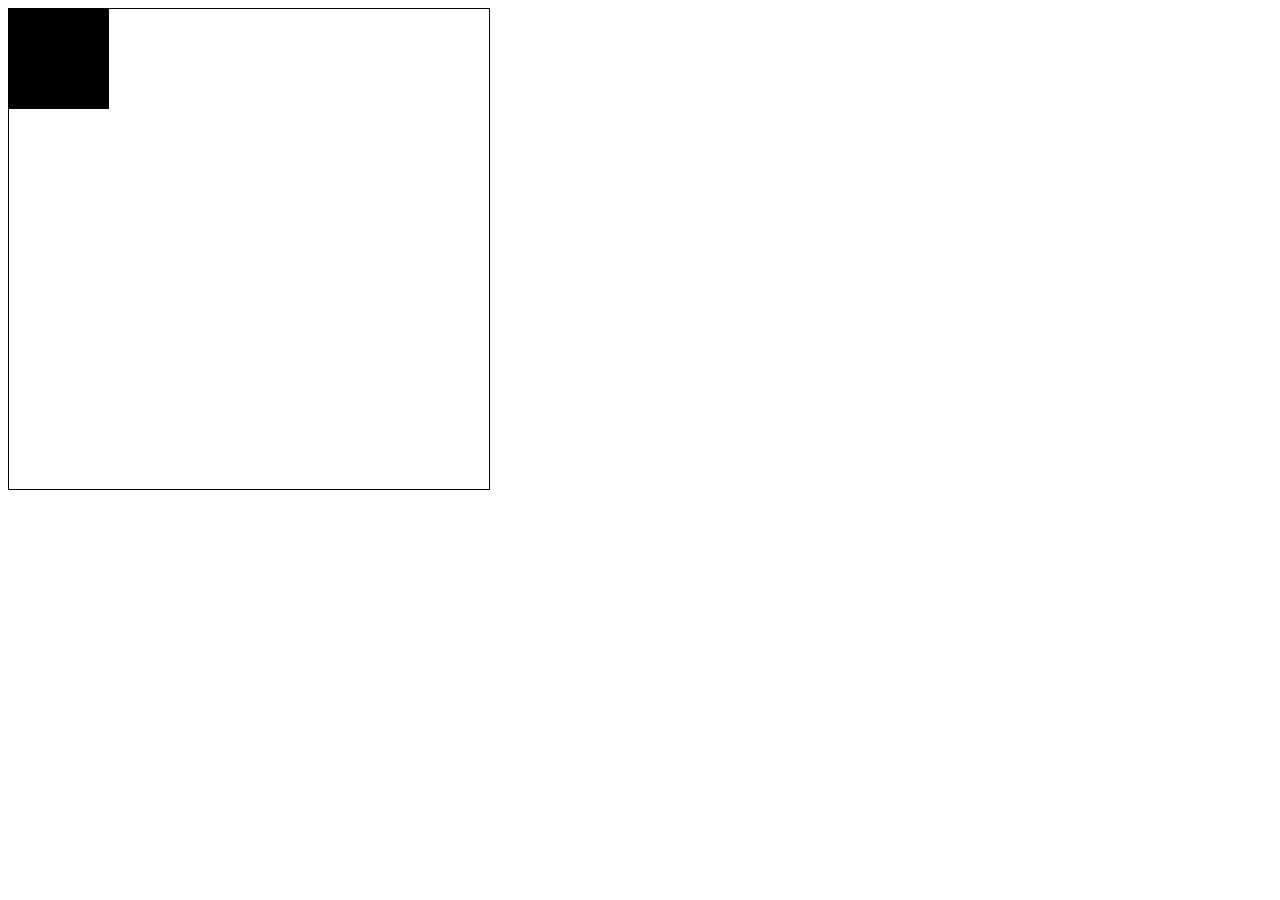
<file: Snake/testC.html>
<!DOCTYPE html>
<!--
To change this license header, choose License Headers in Project Properties.
To change this template file, choose Tools | Templates
and open the template in the editor.
-->
<html>
    <head>
        <title>TODO supply a title</title>
        <meta charset="UTF-8">
        <meta name="viewport" content="width=device-width">
        <style>
       
        </style>
        
    </head>
    <body>
        <div>
            <canvas id="canvasID"  width="480" height="480" style="border: 1px solid black;"></canvas>
        </div>
        
         <script>
            var context=document.getElementById("canvasID").getContext("2d");
            context.fillRect(0,0,100,100);
            
            
        </script>
    </body>
</html>
</file>
<file: jiaoben1224/css/slider.css>
#slider {
	position: relative;
	width: 600px;
	overflow: hidden;
	margin: 70px auto 80px auto;
        float: right;
        width: 580px;
        height: 160px;
}

#slider li {
	position: absolute;
	top: 0;
	left: 0;
}

.caption {
	opacity: 0.8;
	background: #000;
	height: 33px;
	padding: 5px 0 0 0;
	color: #fff;
	text-align: center;
	font: 25px/1 '微软雅黑';
	z-index: 200;
}

.prev-link, .next-link {
	display: block;
	width: 24px;
	height: 24px;
	background-repeat: no-repeat;
	background-position: left top;
	position: absolute;
	bottom: 10px;
	z-index: 300;
}

.prev-link {
	left: 10px;
	background-image: url(prev.png );
}

.next-link {
	left: 40px;
	background-image: url(next.png );
}

.circle {
	display: block;
	width: 16px;
	height: 16px;
	background: url(circle-empty.png ) no-repeat left top;
	position: absolute;
	bottom: 10px;
	z-index: 300;
}

.circle-current {
	background-image: url(circle-full.png );
}
</file>
<file: MineSweeper/MyCss.css>
#mapDivID
{
    left: 530px;
    top: 100px;
    position: relative;//这里一定要用relative，为什么啊
    background: #ddd;
    border: 1px solid #888;
    display: none;//开始隐藏，初始化后才展示
}
#menu
{
    position: absolute;
    left: 550px;
    top: 60px;
}

#subMenu
{
    position: absolute;
    left: 550px;
    top: 80px;
}

#mapDivID div
{
    position: absolute;
    
    width: 20px;
    height: 20px;
    
    border: 1px solid #888;
    
    font-weight: bold;
    text-align: center;
    
}

.hidden
{
    background: url(image/1.png);
}

.flag
{
    background: url(image/2.png);
}

.wrong
{
    background: url(image/5.png);
}

.bomb
{
    background: url(image/6.png);
}

.cbomb
{
    background: url(image/6.png) #ff0000;
}


.num1{color:#0000ff;}
.num2{color:#008000;}
.num3{color:#ff0000;}
.num4{color:#000080;}
.num5{color:#800000;}
.num6{color:#008080;}
.num7{color:#000000;}
.num8{color:#808080;}
</file>
<file: PictureMatching/MyCSS.css>
#boardDivID
{
    left:100px;
    position: relative;//这里一定要用relative，为什么啊
    background: #ddd;
   // border: 1px solid #888;
    display: none;//开始隐藏，初始化后才展示
    cursor:default;
}

#boardDivID div
{
    position: absolute;
    
    width: 60px;
    height: 60px;
    
    border: 1px solid #888;
    
    font-weight: bold;
    text-align: center;
    cursor:default;
    
}

.selected
{
    //background: blue;
    border: 2px solid red;
    
}


/*.num0{color:#000000;}
.num1{color:#0000ff;}
.num2{color:#008000;}
.num3{color:#ff0000;}
.num4{color:#000080;}
.num5{color:#800000;}
.num6{color:#008080;}
.num7{color:#000000;}
.num8{color:#808080;}*/


.num0
{
    background: url(image/005.jpg);
}
.num1
{
    background: url(image/apple.png);
}
.num2
{
    background: url(image/banana.png);
}

.num3
{
    background: url(image/boluo.png);
}

.num4
{
    background: url(image/caomei.png);
}


.num5
{
    background: url(image/chengzi.png);
}
.num6
{
    background: url(image/hamigua.png);
}
.num7
{
    background: url(image/mihoutao.png);
}
.num8
{
    background: url(image/ningmeng.png);
}
.num9
{
    background: url(image/putao.png);
}
.num10
{
    background: url(image/qinggua.png);
}
.num11
{
    background: url(image/qingputao.png);
}
.num12
{
    background: url(image/shenma.png);
}
.num13
{
    background: url(image/shenma2.png);
}
.num14
{
    background: url(image/shenma3.png);
}
.num15
{
    background: url(image/taozi.png);
}
.num16
{
    background: url(image/xigua.png);
}
.num17
{
    background: url(image/yingtao.png);
}
.num18
{
    background: url(image/zhadan.png);
}
</file>
<file: Plane/MyCSS/main.css>
#mainSceneDivID
{
    left:100px;
    top:100px;//没什么用
    position: relative;
    width: 680px;
    height: 540px;
    display: block;
    border: 1px solid blue;
    
/*    background-color: #dddddd;*/
}
#mainSceneDivID img
{
    position: absolute;
}
#beginSceneDivID
{
    display: block;
}
#endSceneDivID
{
    display: none;
    color: white;
}

#beginSceneDivID button
{
    border: 1px solid black;
    border-radius: 30px;
    background-color: #c4c9ca;
    outline: none;
    position: absolute;
    top: 500px;
    left: 282px;
    width: 150px;
    height: 30px;
}

#endSceneDivID button
{
    border: 1px solid black;
    border-radius: 30px;
    background-color: #c4c9ca;
    outline: none;
    position: absolute;
    top: 300px;
    left: 282px;
    width: 150px;
    height: 30px;
}

.textStyle
{
    font-size: 36px;
    font-weight: bold;
    
}

#endSceneDivID span
{
    top: 260px;
    left: 282px;
    position: absolute;
    
}
</file>
<file: Snake/myCss.css>

</file>
<file: syntaxhighlighter_3.0.83/styles/shCoreDefault.css>
/**
 * SyntaxHighlighter
 * http://alexgorbatchev.com/SyntaxHighlighter
 *
 * SyntaxHighlighter is donationware. If you are using it, please donate.
 * http://alexgorbatchev.com/SyntaxHighlighter/donate.html
 *
 * @version
 * 3.0.83 (July 02 2010)
 * 
 * @copyright
 * Copyright (C) 2004-2010 Alex Gorbatchev.
 *
 * @license
 * Dual licensed under the MIT and GPL licenses.
 */
.syntaxhighlighter a,
.syntaxhighlighter div,
.syntaxhighlighter code,
.syntaxhighlighter table,
.syntaxhighlighter table td,
.syntaxhighlighter table tr,
.syntaxhighlighter table tbody,
.syntaxhighlighter table thead,
.syntaxhighlighter table caption,
.syntaxhighlighter textarea {
  -moz-border-radius: 0 0 0 0 !important;
  -webkit-border-radius: 0 0 0 0 !important;
  background: none !important;
  border: 0 !important;
  bottom: auto !important;
  float: none !important;
  height: auto !important;
  left: auto !important;
  line-height: 1.1em !important;
  margin: 0 !important;
  outline: 0 !important;
  overflow: visible !important;
  padding: 0 !important;
  position: static !important;
  right: auto !important;
  text-align: left !important;
  top: auto !important;
  vertical-align: baseline !important;
  width: auto !important;
  box-sizing: content-box !important;
  font-family: "Consolas", "Bitstream Vera Sans Mono", "Courier New", Courier, monospace !important;
  font-weight: normal !important;
  font-style: normal !important;
  font-size: 1em !important;
  min-height: inherit !important;
  min-height: auto !important;
}

.syntaxhighlighter {
  width: 100% !important;
  margin: 1em 0 1em 0 !important;
  position: relative !important;
  overflow: auto !important;
  font-size: 1em !important;
}
.syntaxhighlighter.source {
  overflow: hidden !important;
}
.syntaxhighlighter .bold {
  font-weight: bold !important;
}
.syntaxhighlighter .italic {
  font-style: italic !important;
}
.syntaxhighlighter .line {
  white-space: pre !important;
}
.syntaxhighlighter table {
  width: 100% !important;
}
.syntaxhighlighter table caption {
  text-align: left !important;
  padding: .5em 0 0.5em 1em !important;
}
.syntaxhighlighter table td.code {
  width: 100% !important;
}
.syntaxhighlighter table td.code .container {
  position: relative !important;
}
.syntaxhighlighter table td.code .container textarea {
  box-sizing: border-box !important;
  position: absolute !important;
  left: 0 !important;
  top: 0 !important;
  width: 100% !important;
  height: 100% !important;
  border: none !important;
  background: white !important;
  padding-left: 1em !important;
  overflow: hidden !important;
  white-space: pre !important;
}
.syntaxhighlighter table td.gutter .line {
  text-align: right !important;
  padding: 0 0.5em 0 1em !important;
}
.syntaxhighlighter table td.code .line {
  padding: 0 1em !important;
}
.syntaxhighlighter.nogutter td.code .container textarea, .syntaxhighlighter.nogutter td.code .line {
  padding-left: 0em !important;
}
.syntaxhighlighter.show {
  display: block !important;
}
.syntaxhighlighter.collapsed table {
  display: none !important;
}
.syntaxhighlighter.collapsed .toolbar {
  padding: 0.1em 0.8em 0em 0.8em !important;
  font-size: 1em !important;
  position: static !important;
  width: auto !important;
  height: auto !important;
}
.syntaxhighlighter.collapsed .toolbar span {
  display: inline !important;
  margin-right: 1em !important;
}
.syntaxhighlighter.collapsed .toolbar span a {
  padding: 0 !important;
  display: none !important;
}
.syntaxhighlighter.collapsed .toolbar span a.expandSource {
  display: inline !important;
}
.syntaxhighlighter .toolbar {
  position: absolute !important;
  right: 1px !important;
  top: 1px !important;
  width: 11px !important;
  height: 11px !important;
  font-size: 10px !important;
  z-index: 10 !important;
}
.syntaxhighlighter .toolbar span.title {
  display: inline !important;
}
.syntaxhighlighter .toolbar a {
  display: block !important;
  text-align: center !important;
  text-decoration: none !important;
  padding-top: 1px !important;
}
.syntaxhighlighter .toolbar a.expandSource {
  display: none !important;
}
.syntaxhighlighter.ie {
  font-size: .9em !important;
  padding: 1px 0 1px 0 !important;
}
.syntaxhighlighter.ie .toolbar {
  line-height: 8px !important;
}
.syntaxhighlighter.ie .toolbar a {
  padding-top: 0px !important;
}
.syntaxhighlighter.printing .line.alt1 .content,
.syntaxhighlighter.printing .line.alt2 .content,
.syntaxhighlighter.printing .line.highlighted .number,
.syntaxhighlighter.printing .line.highlighted.alt1 .content,
.syntaxhighlighter.printing .line.highlighted.alt2 .content {
  background: none !important;
}
.syntaxhighlighter.printing .line .number {
  color: #bbbbbb !important;
}
.syntaxhighlighter.printing .line .content {
  color: black !important;
}
.syntaxhighlighter.printing .toolbar {
  display: none !important;
}
.syntaxhighlighter.printing a {
  text-decoration: none !important;
}
.syntaxhighlighter.printing .plain, .syntaxhighlighter.printing .plain a {
  color: black !important;
}
.syntaxhighlighter.printing .comments, .syntaxhighlighter.printing .comments a {
  color: #008200 !important;
}
.syntaxhighlighter.printing .string, .syntaxhighlighter.printing .string a {
  color: blue !important;
}
.syntaxhighlighter.printing .keyword {
  color: #006699 !important;
  font-weight: bold !important;
}
.syntaxhighlighter.printing .preprocessor {
  color: gray !important;
}
.syntaxhighlighter.printing .variable {
  color: #aa7700 !important;
}
.syntaxhighlighter.printing .value {
  color: #009900 !important;
}
.syntaxhighlighter.printing .functions {
  color: #ff1493 !important;
}
.syntaxhighlighter.printing .constants {
  color: #0066cc !important;
}
.syntaxhighlighter.printing .script {
  font-weight: bold !important;
}
.syntaxhighlighter.printing .color1, .syntaxhighlighter.printing .color1 a {
  color: gray !important;
}
.syntaxhighlighter.printing .color2, .syntaxhighlighter.printing .color2 a {
  color: #ff1493 !important;
}
.syntaxhighlighter.printing .color3, .syntaxhighlighter.printing .color3 a {
  color: red !important;
}
.syntaxhighlighter.printing .break, .syntaxhighlighter.printing .break a {
  color: black !important;
}

.syntaxhighlighter {
  background-color: white !important;
}
.syntaxhighlighter .line.alt1 {
  background-color: white !important;
}
.syntaxhighlighter .line.alt2 {
  background-color: white !important;
}
.syntaxhighlighter .line.highlighted.alt1, .syntaxhighlighter .line.highlighted.alt2 {
  background-color: #e0e0e0 !important;
}
.syntaxhighlighter .line.highlighted.number {
  color: black !important;
}
.syntaxhighlighter table caption {
  color: black !important;
}
.syntaxhighlighter .gutter {
  color: #afafaf !important;
}
.syntaxhighlighter .gutter .line {
  border-right: 3px solid #6ce26c !important;
}
.syntaxhighlighter .gutter .line.highlighted {
  background-color: #6ce26c !important;
  color: white !important;
}
.syntaxhighlighter.printing .line .content {
  border: none !important;
}
.syntaxhighlighter.collapsed {
  overflow: visible !important;
}
.syntaxhighlighter.collapsed .toolbar {
  color: blue !important;
  background: white !important;
  border: 1px solid #6ce26c !important;
}
.syntaxhighlighter.collapsed .toolbar a {
  color: blue !important;
}
.syntaxhighlighter.collapsed .toolbar a:hover {
  color: red !important;
}
.syntaxhighlighter .toolbar {
  color: white !important;
  background: #6ce26c !important;
  border: none !important;
}
.syntaxhighlighter .toolbar a {
  color: white !important;
}
.syntaxhighlighter .toolbar a:hover {
  color: black !important;
}
.syntaxhighlighter .plain, .syntaxhighlighter .plain a {
  color: black !important;
}
.syntaxhighlighter .comments, .syntaxhighlighter .comments a {
  color: #008200 !important;
}
.syntaxhighlighter .string, .syntaxhighlighter .string a {
  color: blue !important;
}
.syntaxhighlighter .keyword {
  color: #006699 !important;
}
.syntaxhighlighter .preprocessor {
  color: gray !important;
}
.syntaxhighlighter .variable {
  color: #aa7700 !important;
}
.syntaxhighlighter .value {
  color: #009900 !important;
}
.syntaxhighlighter .functions {
  color: #ff1493 !important;
}
.syntaxhighlighter .constants {
  color: #0066cc !important;
}
.syntaxhighlighter .script {
  font-weight: bold !important;
  color: #006699 !important;
  background-color: none !important;
}
.syntaxhighlighter .color1, .syntaxhighlighter .color1 a {
  color: gray !important;
}
.syntaxhighlighter .color2, .syntaxhighlighter .color2 a {
  color: #ff1493 !important;
}
.syntaxhighlighter .color3, .syntaxhighlighter .color3 a {
  color: red !important;
}

.syntaxhighlighter .keyword {
  font-weight: bold !important;
}
</file>
